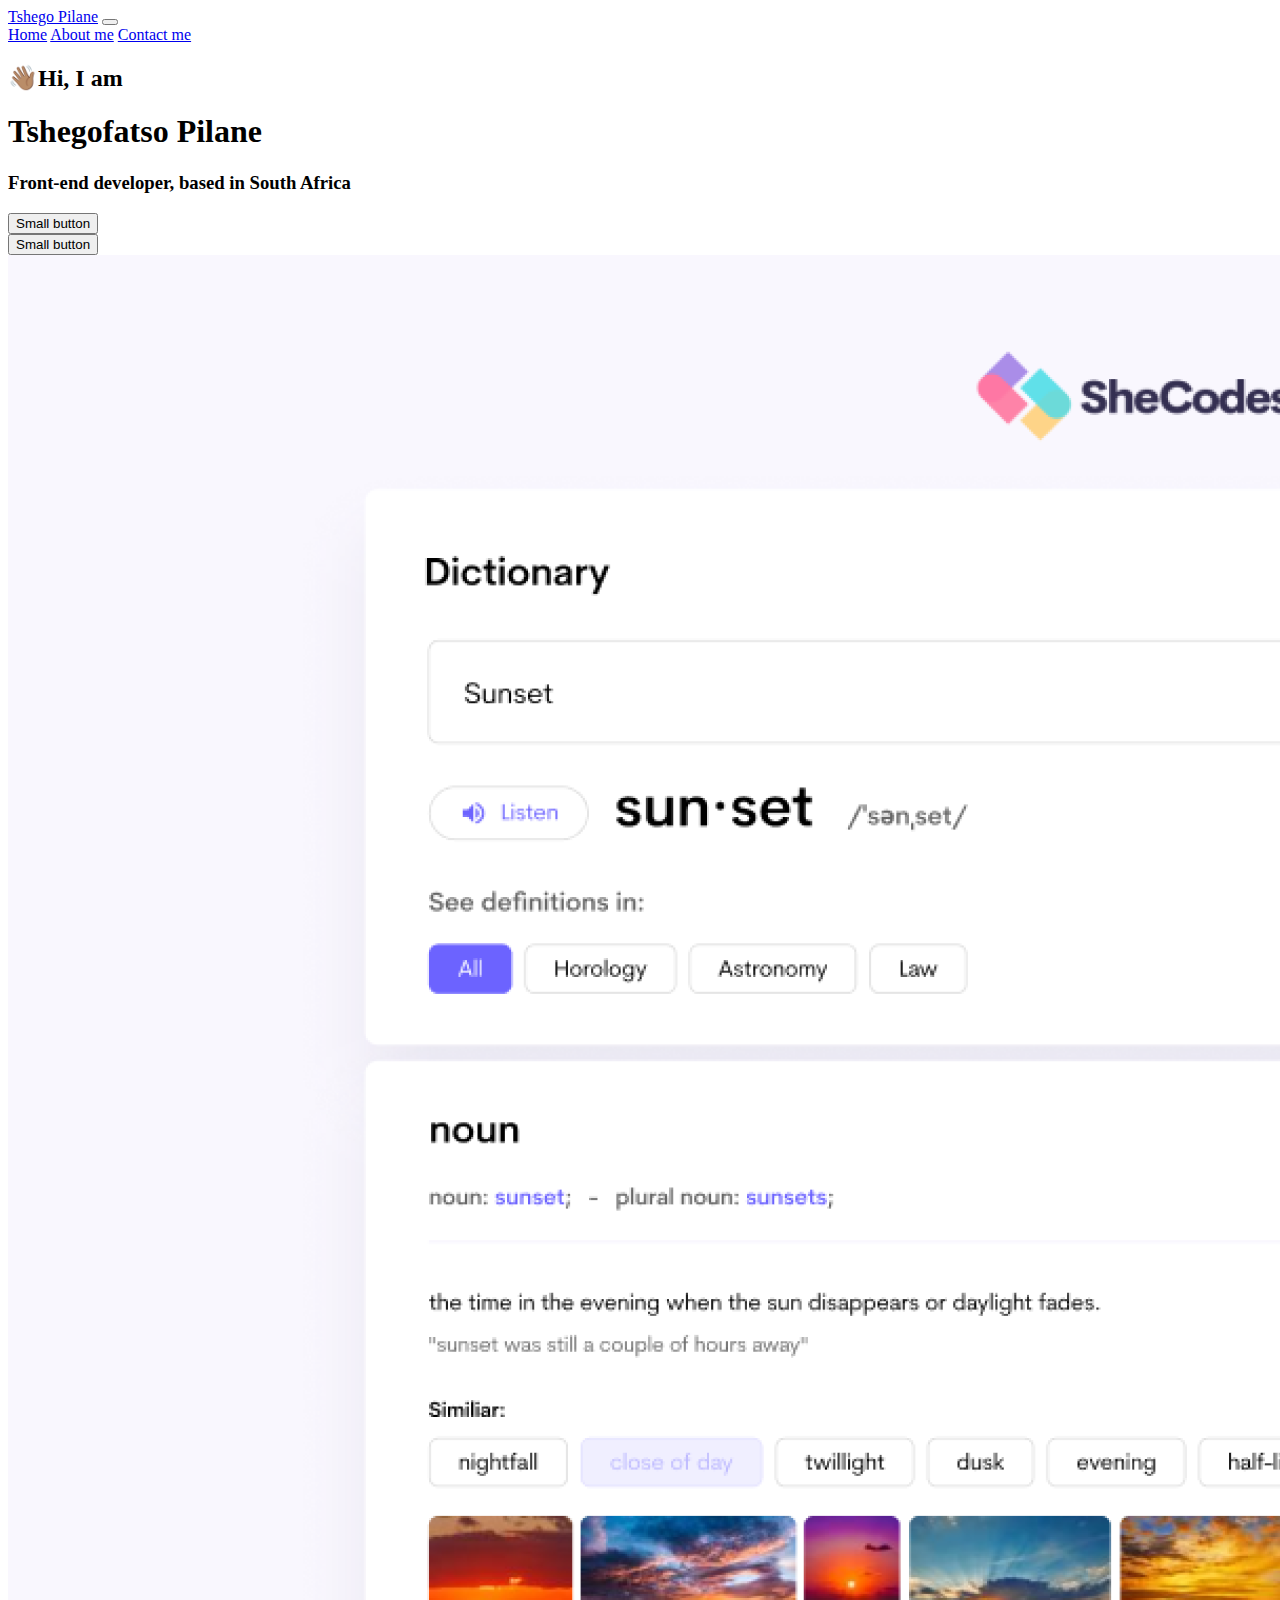
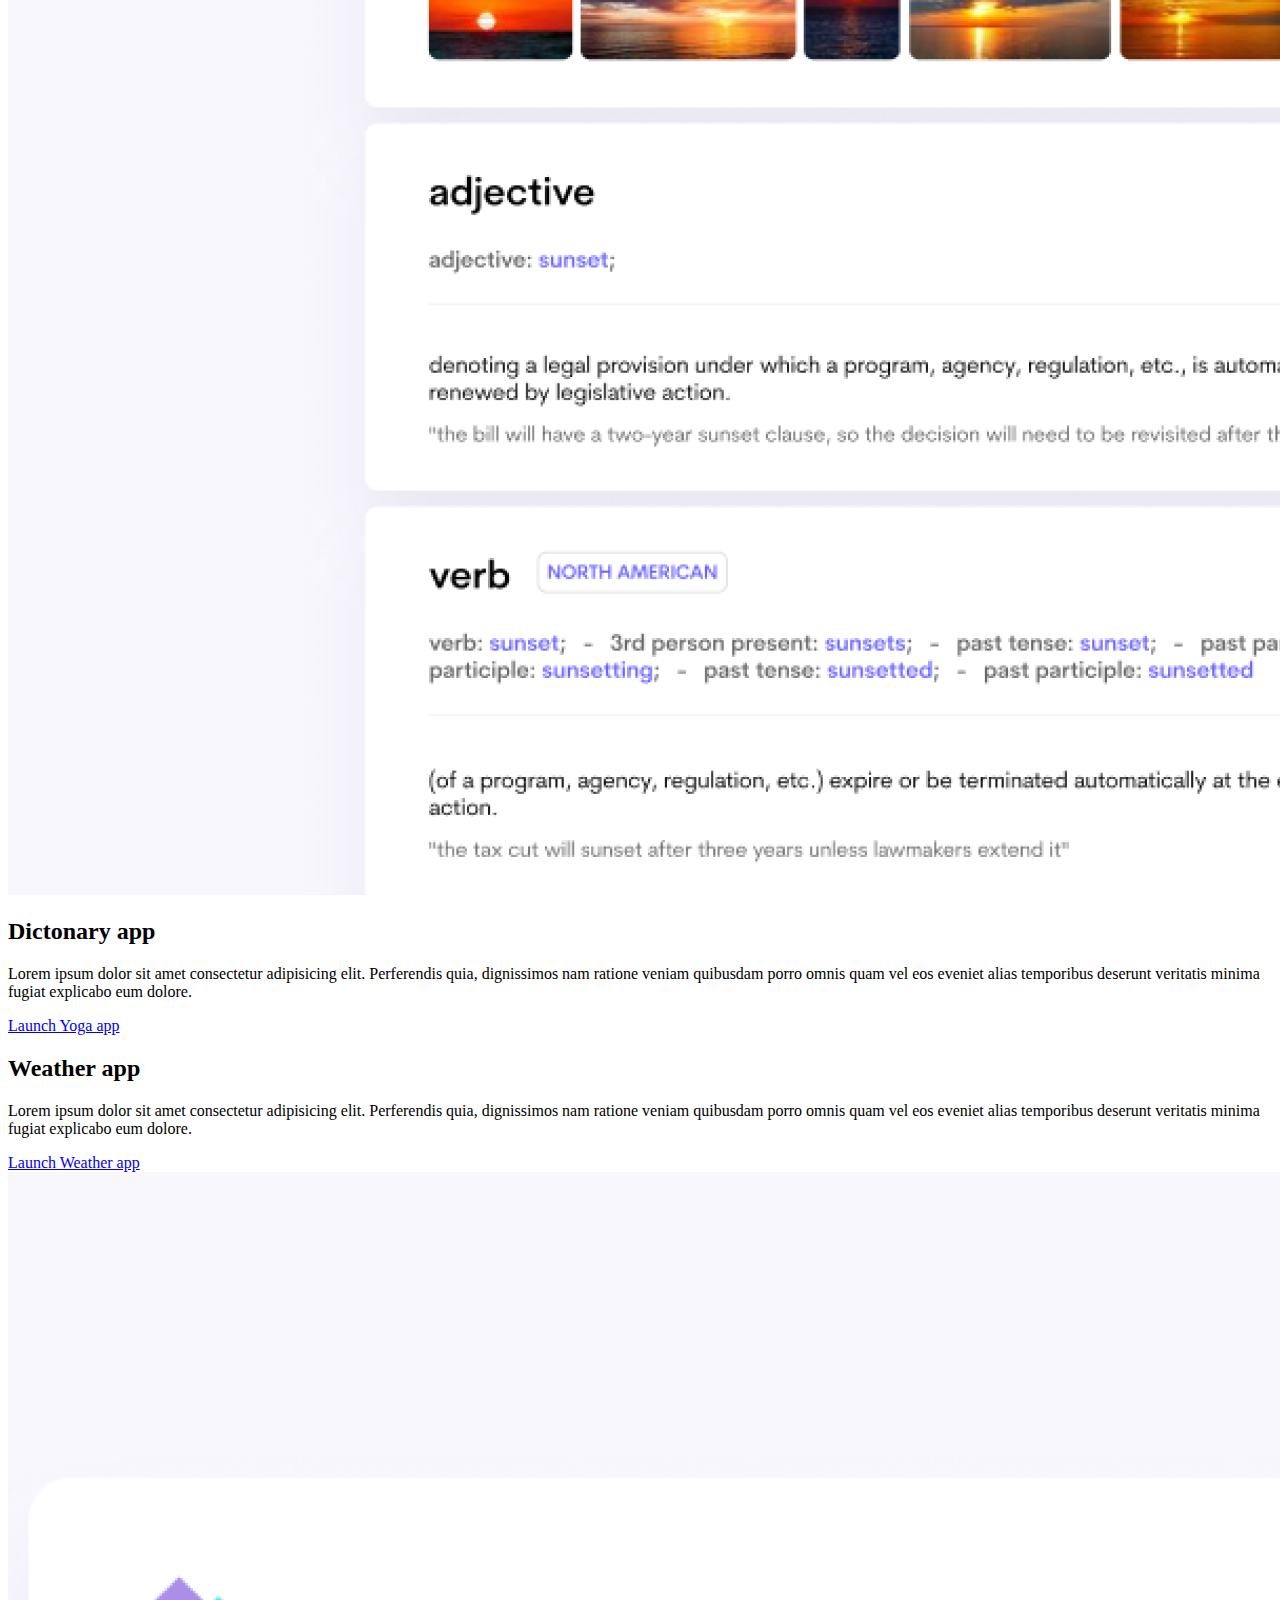
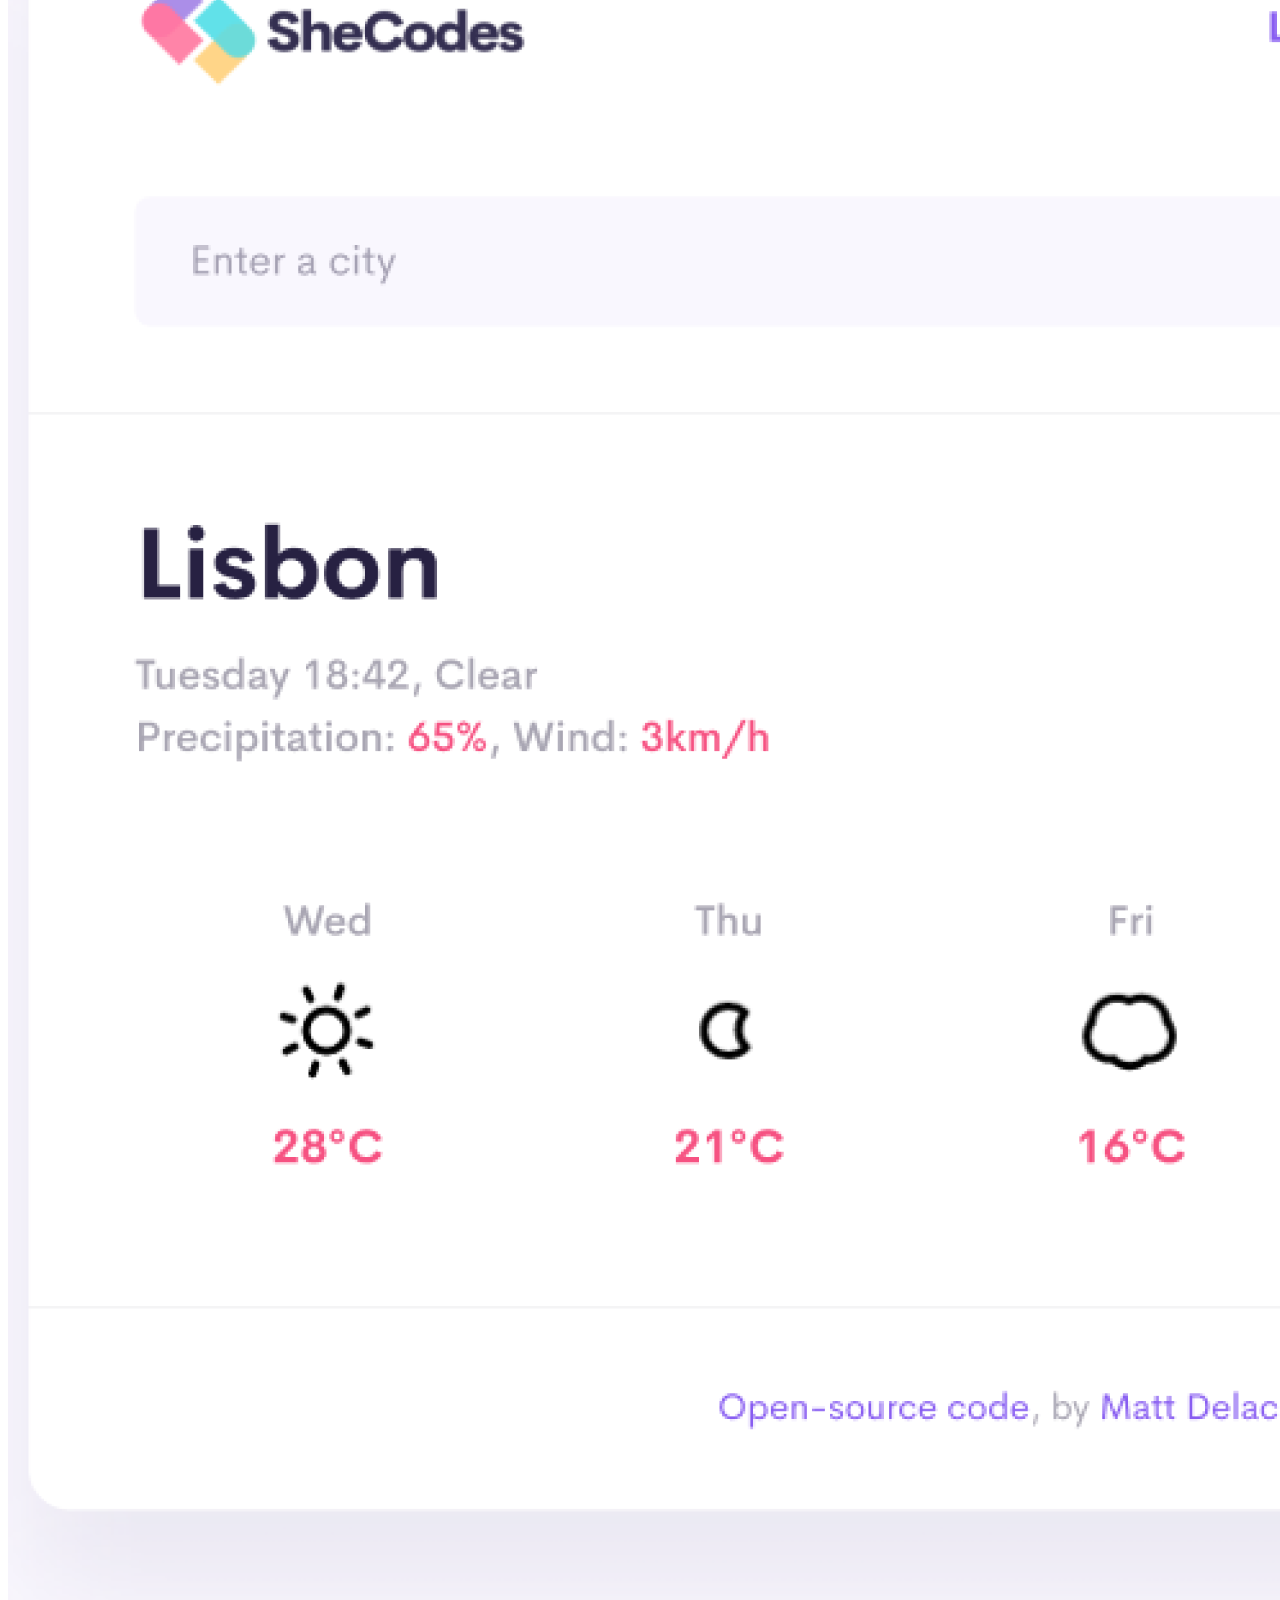
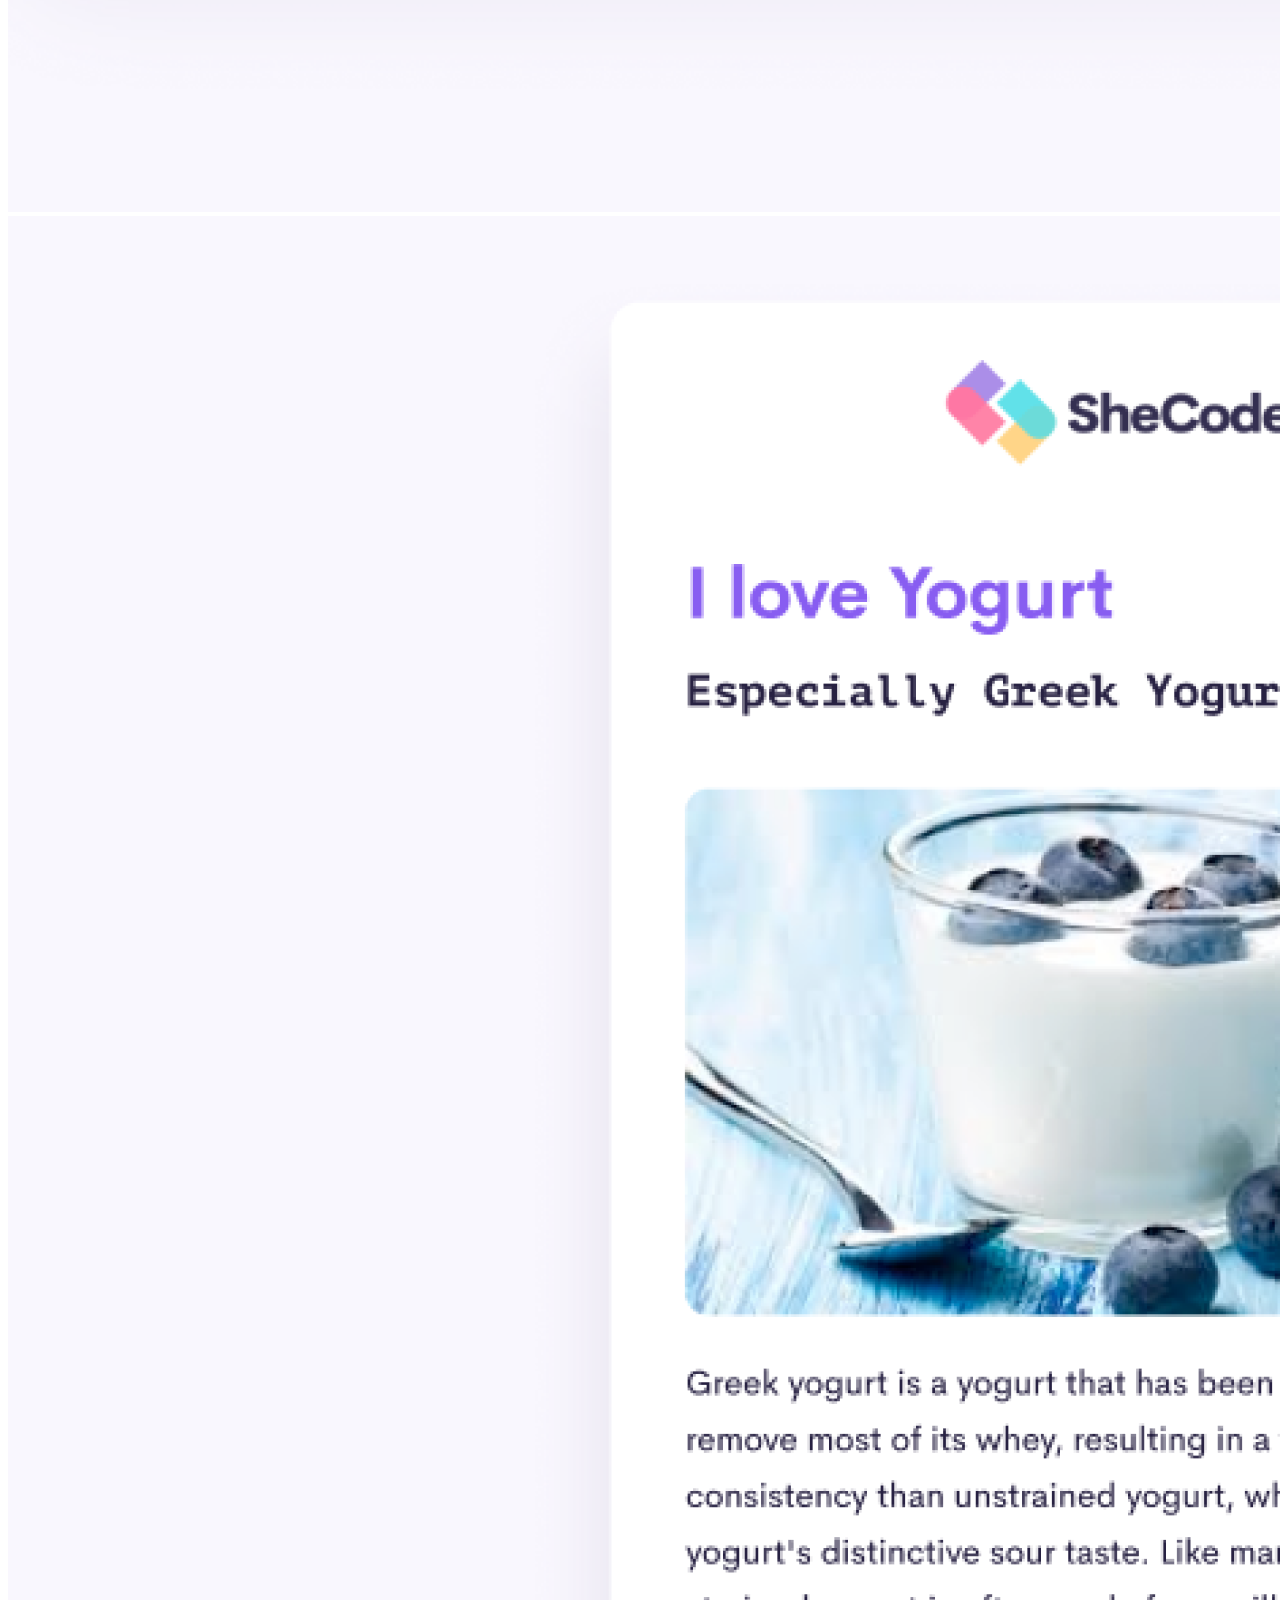
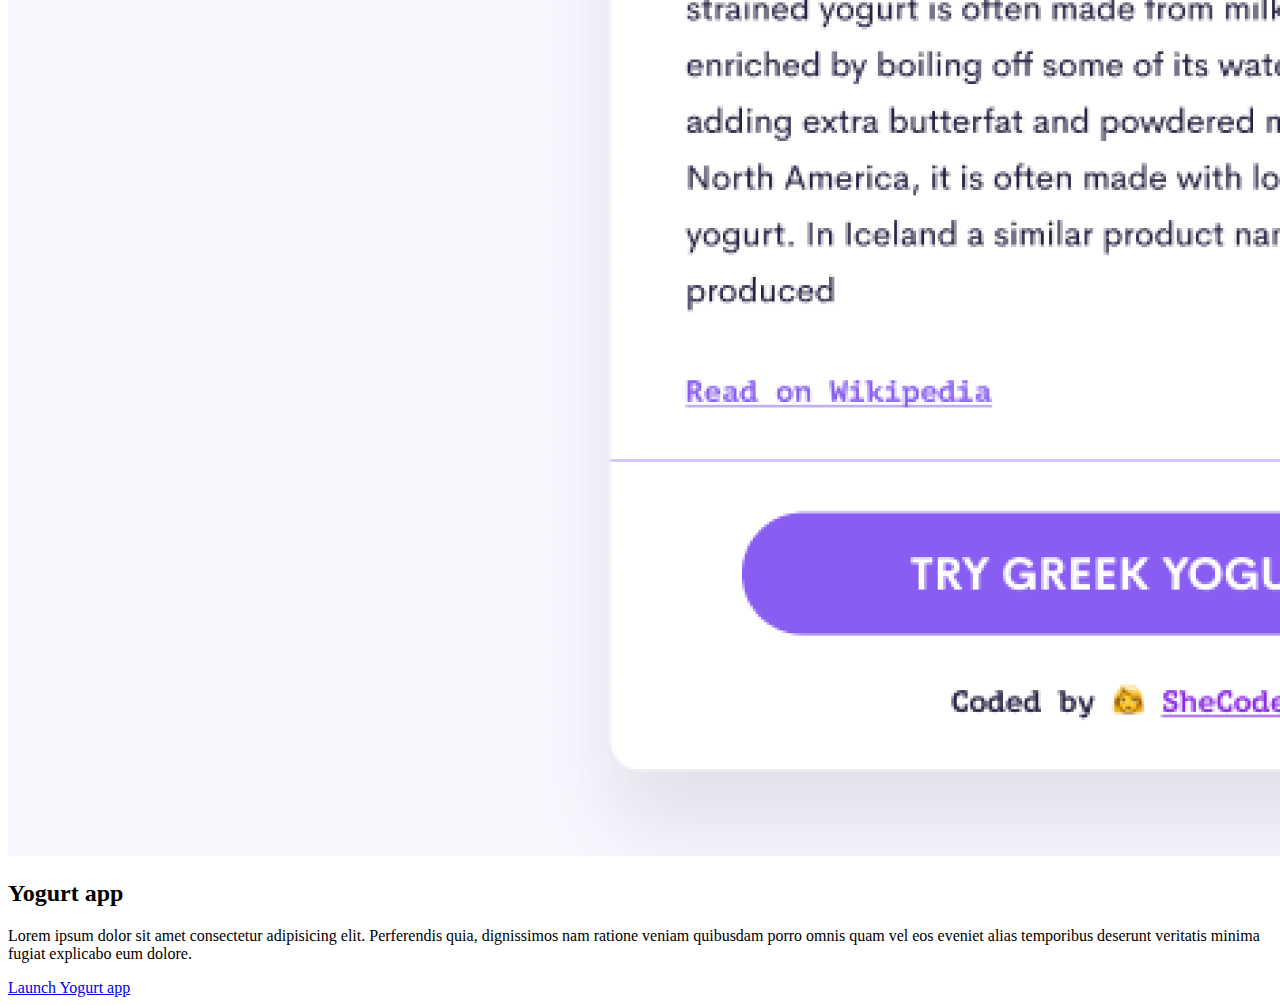
<file: index.html>
<!DOCTYPE html>
<html lang="en">
<head>
    <meta charset="UTF-8">
    <meta name="viewport" content="width=device-width, initial-scale=1.0">
    <title>Front-end developer-Tshegofatso Pilane</title>
    <link href="https://cdn.jsdelivr.net/npm/bootstrap@5.3.5/dist/css/bootstrap.min.css" rel="stylesheet" integrity="sha384-SgOJa3DmI69IUzQ2PVdRZhwQ+dy64/BUtbMJw1MZ8t5HZApcHrRKUc4W0kG879m7" crossorigin="anonymous">
    <script src="https://cdn.jsdelivr.net/npm/bootstrap@5.3.5/dist/js/bootstrap.bundle.min.js" integrity="sha384-k6d4wzSIapyDyv1kpU366/PK5hCdSbCRGRCMv+eplOQJWyd1fbcAu9OCUj5zNLiq" crossorigin="anonymous"></script>
    <link rel="stylesheet" href="/styles.css">
</head>
<body>
    <nav class="navbar navbar-expand-lg bg-body-tertiary">
  <div class="container-fluid">
    <a class="navbar-brand" href="#">Tshego Pilane</a>
    <button class="navbar-toggler" type="button" data-bs-toggle="collapse" data-bs-target="#navbarNavAltMarkup" aria-controls="navbarNavAltMarkup" aria-expanded="false" aria-label="Toggle navigation">
      <span class="navbar-toggler-icon"></span>
    </button>
    <div class="collapse navbar-collapse" id="navbarNavAltMarkup">
      <div class="navbar-nav">
        <a class="nav-link active" aria-current="page" href="#">Home</a>
        <a class="nav-link" href="#">About me</a>
        <a class="nav-link" href="#">Contact me</a>
      </div>
    </div>
  </div>
</nav>
<h2>👋🏽Hi, I am</h2>
<h1>Tshegofatso Pilane</h1>
<h3>Front-end developer, based in South Africa</h3>
<div class="container">
  <div class="row">
    <div class="col">
      <button type="button" class="btn btn-primary btn-sm">Small button</button>
    </div>
    <div class="col">
      <button type="button" class="btn btn-primary btn-sm">Small button</button>
    </div>
    </div>
    </div>
<div class="container">
  <div class="row mt-5">
    <div class="col">
      <img src="content/dictonary.png" alt="" class="img-fluid">
    </div>
    <div class="col">
      <h2>Dictonary app</h2>
      <p>Lorem ipsum dolor sit amet consectetur adipisicing elit. Perferendis quia, dignissimos nam ratione veniam quibusdam porro omnis quam vel eos eveniet alias temporibus deserunt veritatis minima fugiat explicabo eum dolore.</p>
       <div class="mt-5">
        <a href="#" class="primary-link project-link" title="Yoga Project">Launch Yoga app</a>   
    </div>
    </div>
  </div>
  <div class="row mt-5">
    <div class="col">
        <h2>Weather app</h2>
        <p>Lorem ipsum dolor sit amet consectetur adipisicing elit. Perferendis quia, dignissimos nam ratione veniam quibusdam porro omnis quam vel eos eveniet alias temporibus deserunt veritatis minima fugiat explicabo eum dolore.</p>
        <div class="mt-5">
            <a href="#" class="primary-link project-link" title="Weather project">
                Launch Weather app
            </a>
        </div>
    </div>
    <div class="col">
         <img src="content/weather.png" alt="" class="img-fluid">
    </div>
  </div>
   <div class="row mt-5">
    <div class="col">
      <img src="content/yogurt.png" alt="" class="img-fluid">
    </div>
    <div class="col">
      <h2>Yogurt app</h2>
      <p>Lorem ipsum dolor sit amet consectetur adipisicing elit. Perferendis quia, dignissimos nam ratione veniam quibusdam porro omnis quam vel eos eveniet alias temporibus deserunt veritatis minima fugiat explicabo eum dolore.</p>
      <div class="mt-5">
        <a href="#" class="primary-link project-link" title="Yogurt project">Launch Yogurt app</a>
      </div>
    </div>
  </div>
   </div> 
</body>
</html>
</file>
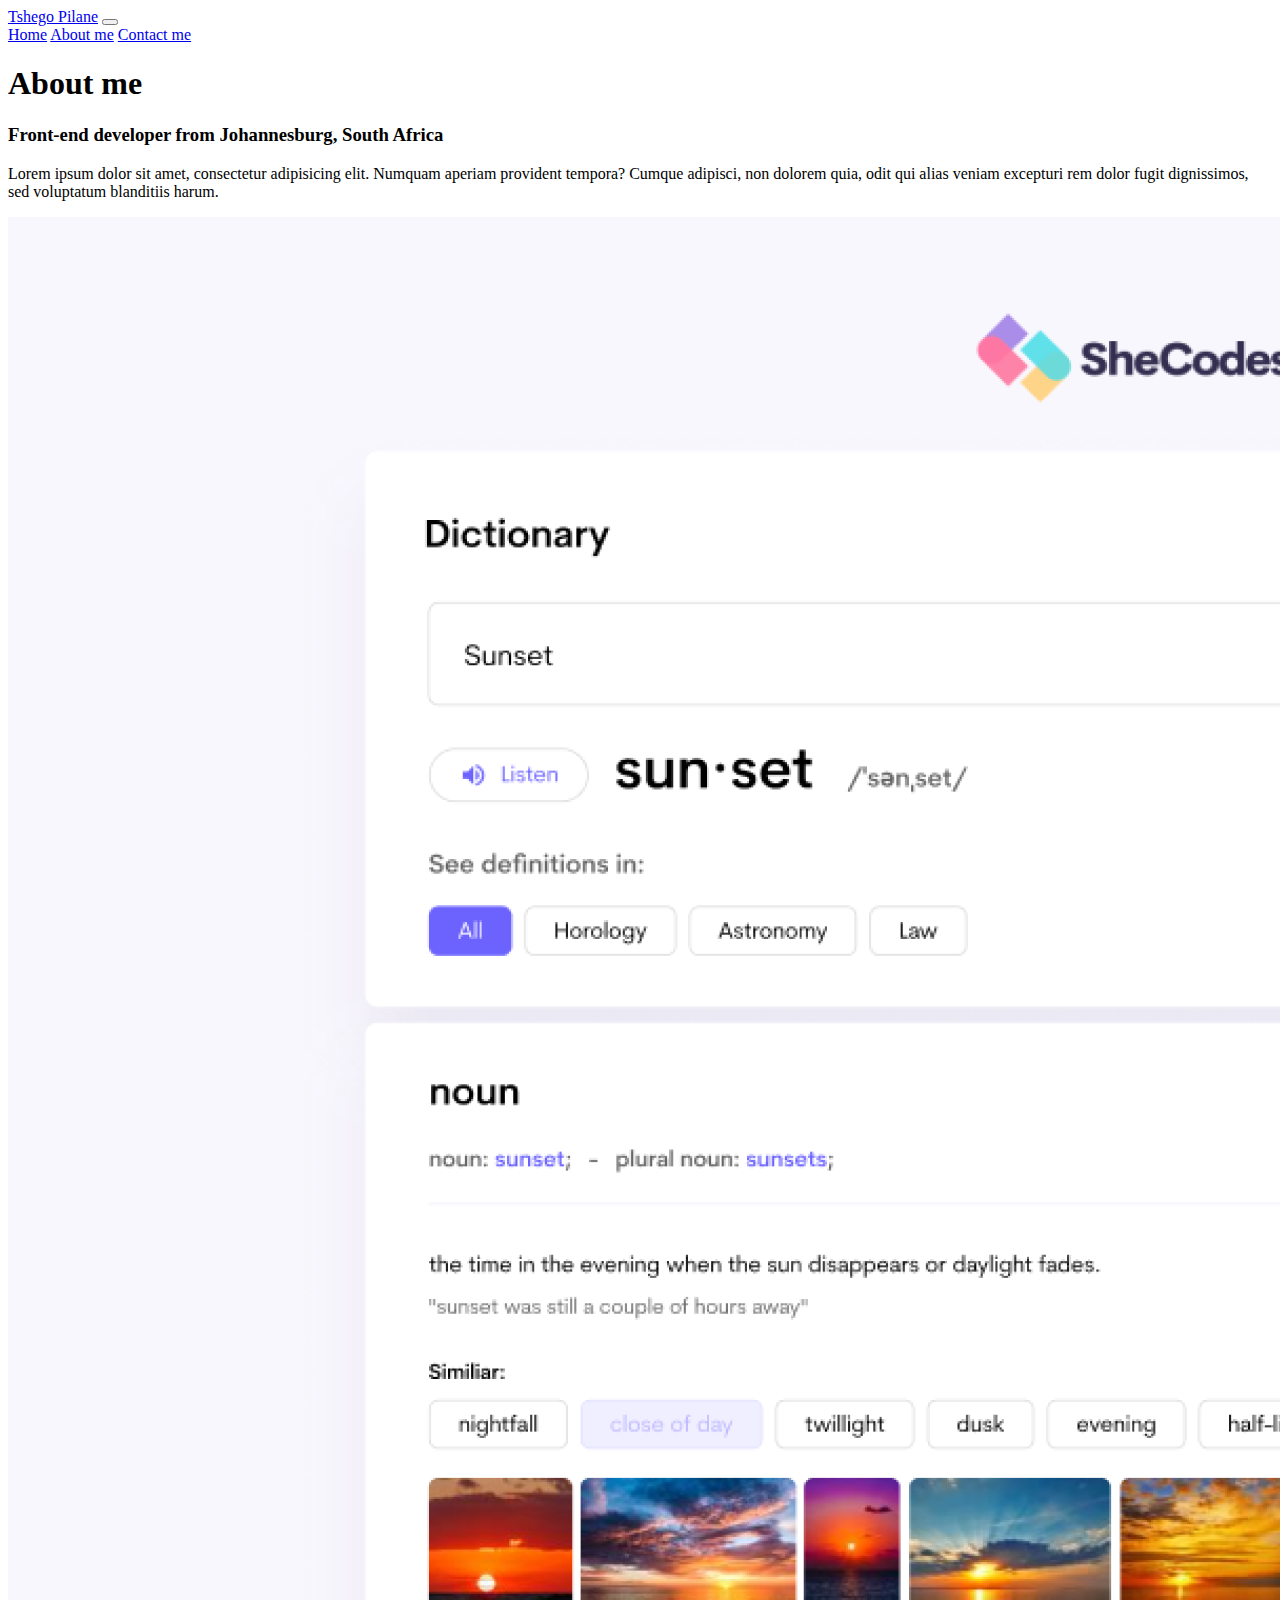
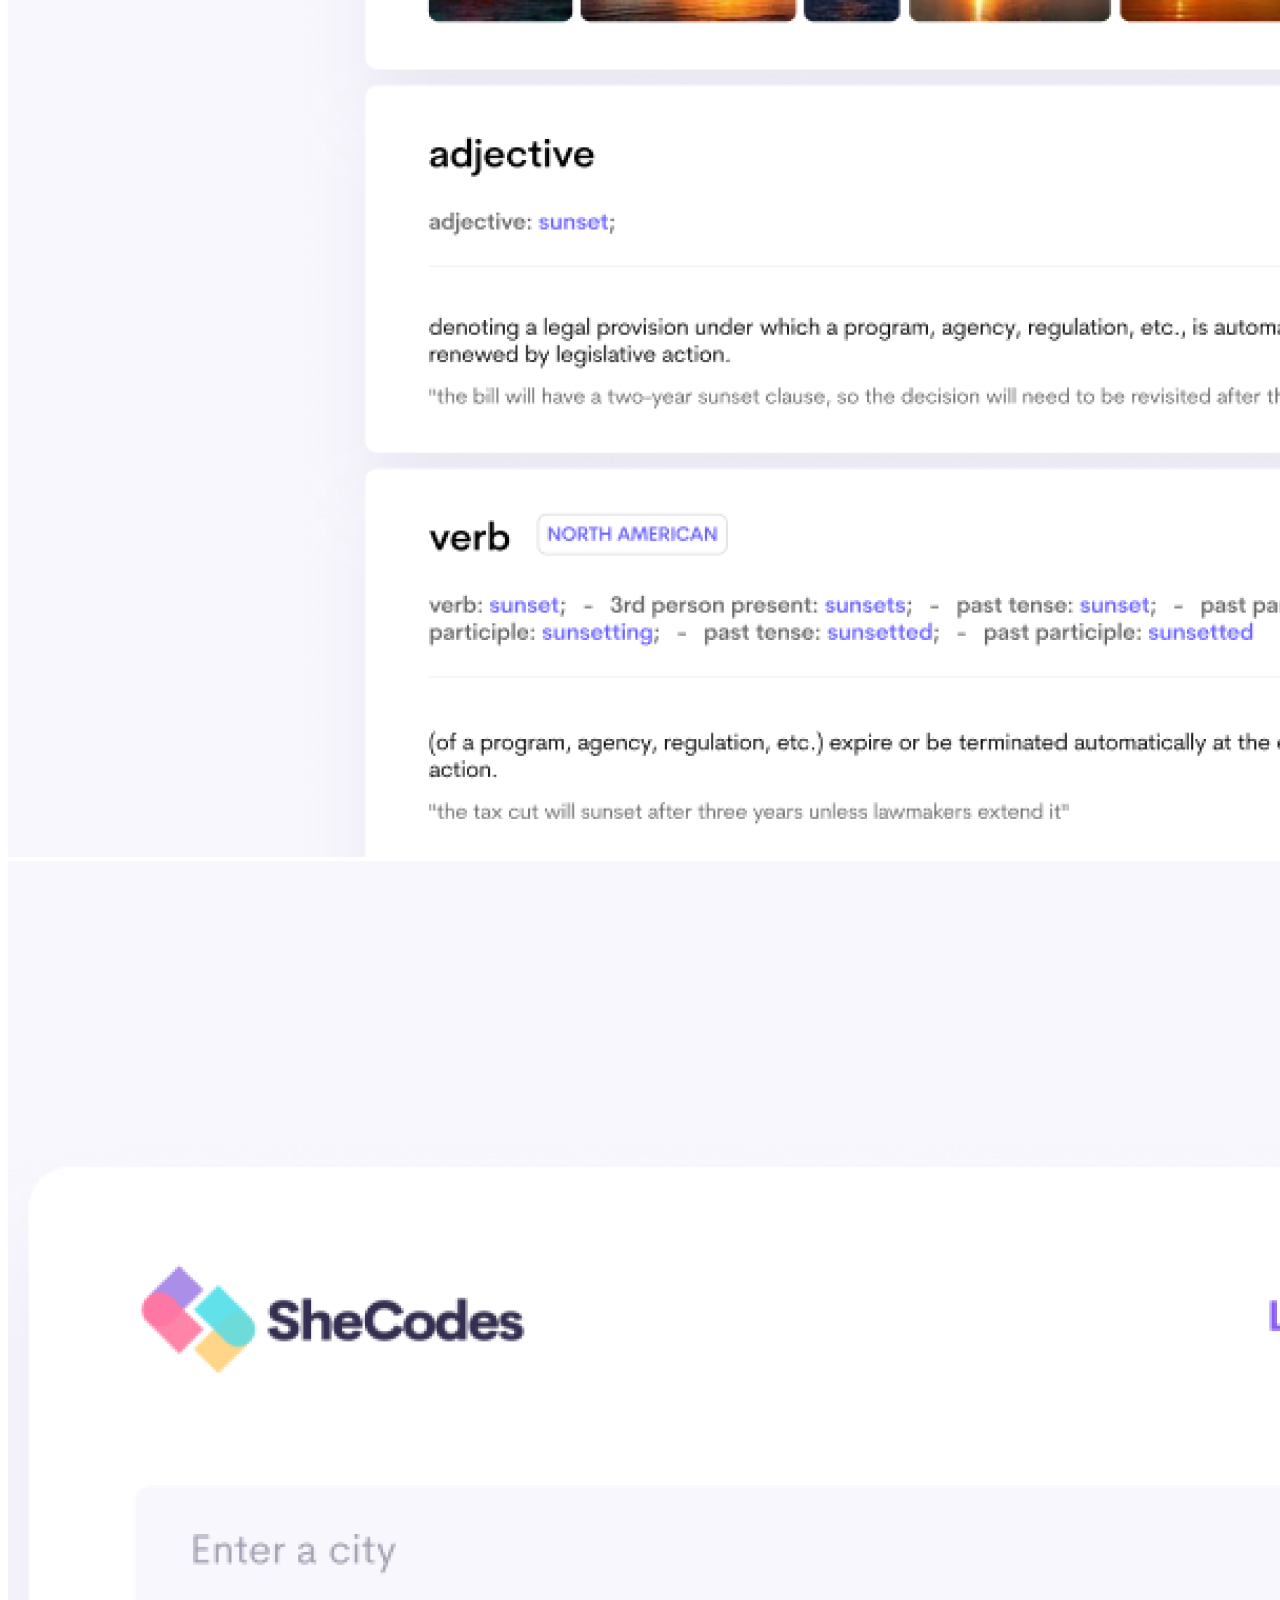
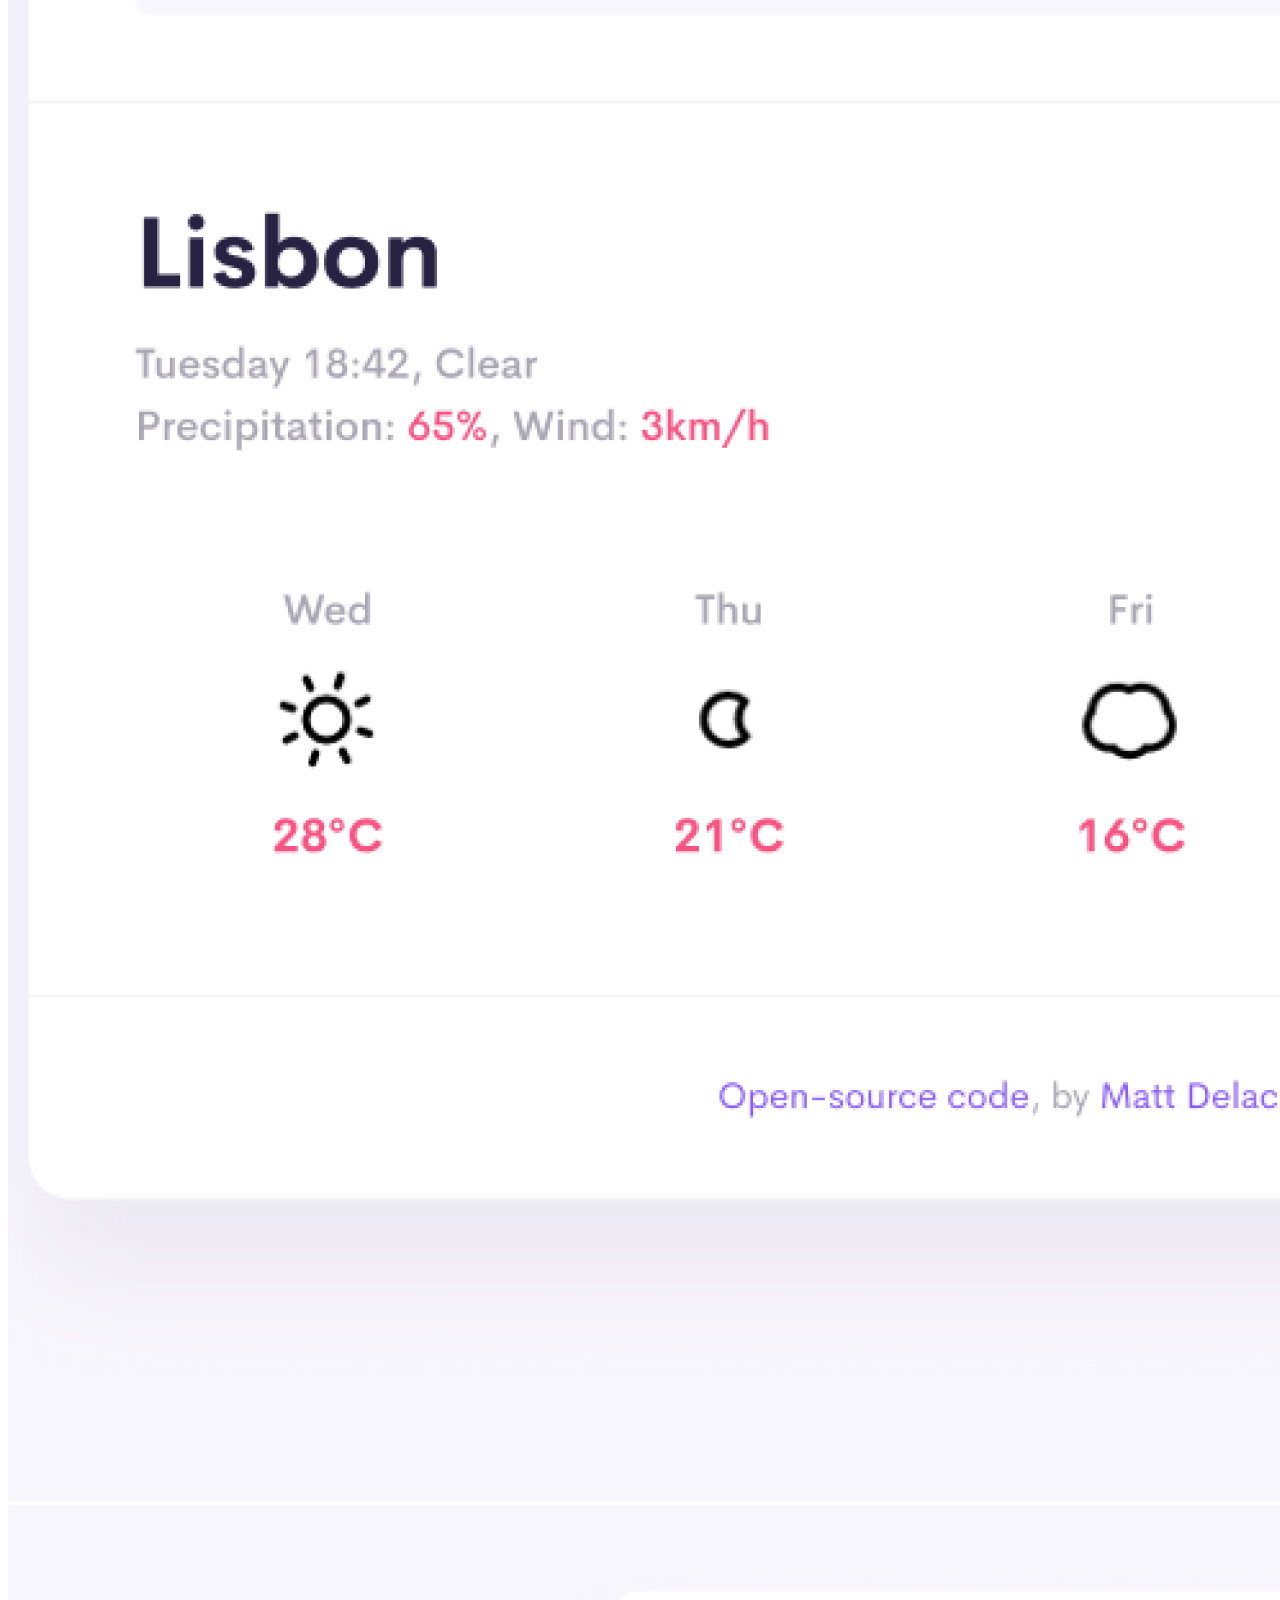
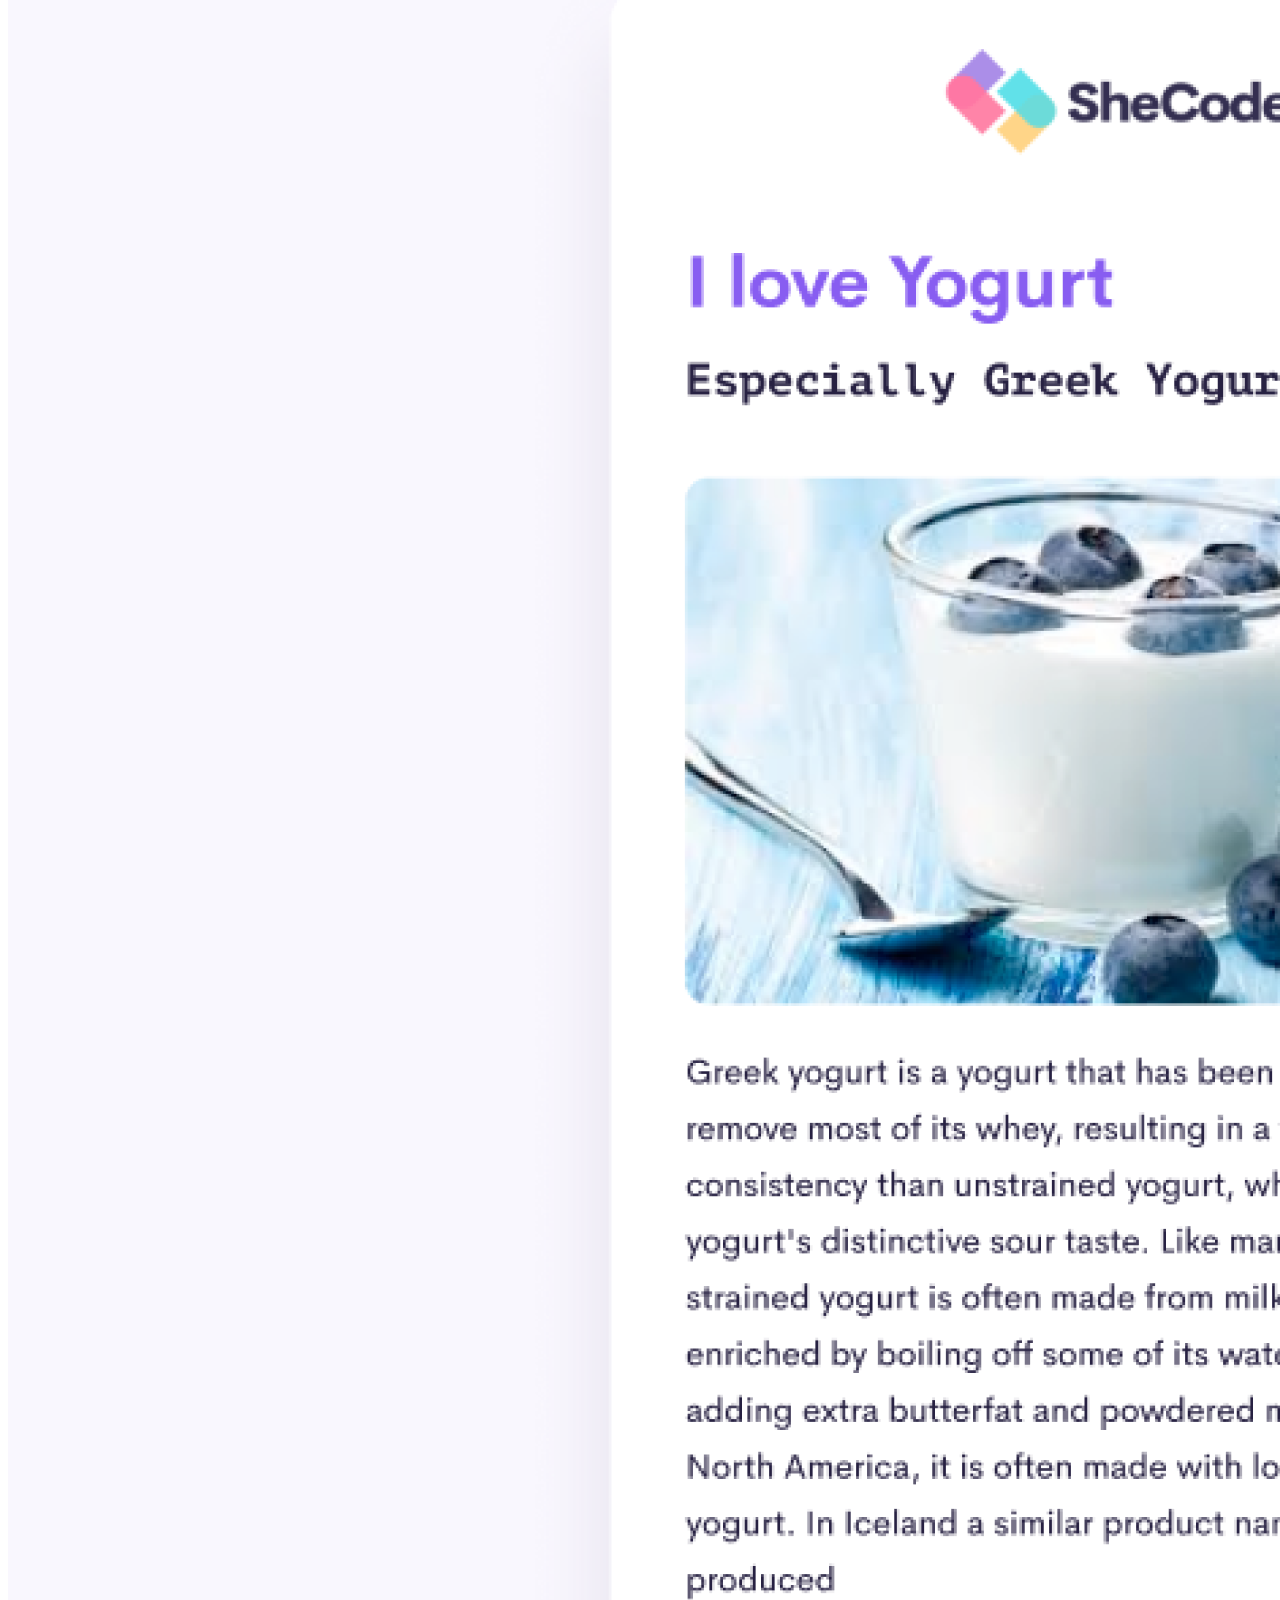
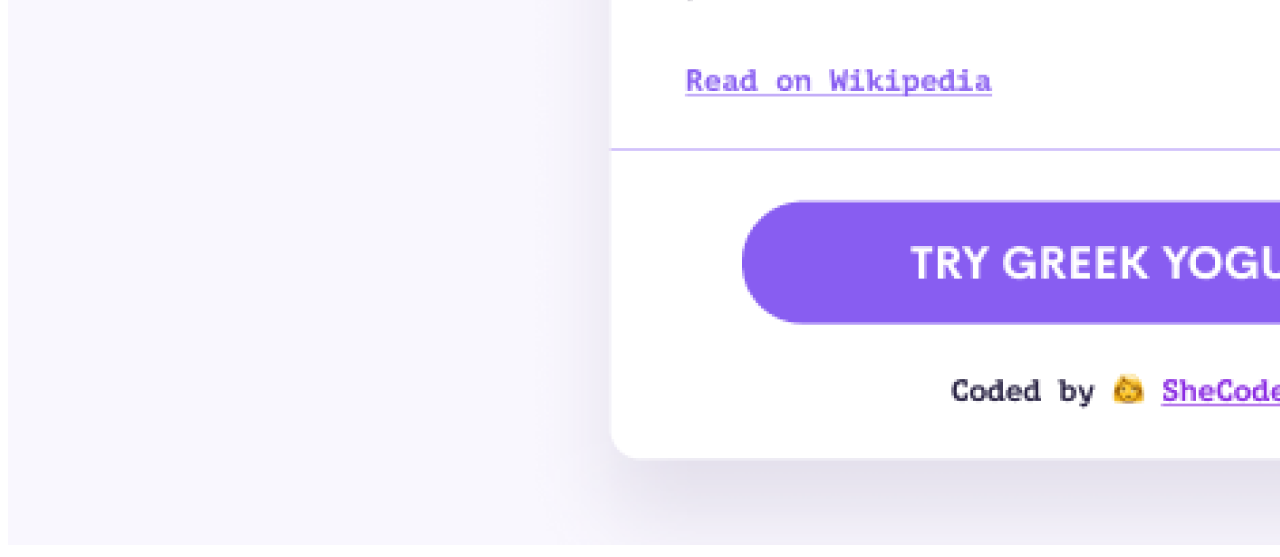
<file: about.html>
<!DOCTYPE html>
<html lang="en">
<head>
    <meta charset="UTF-8">
    <meta http-equiv="X-UA-Compatible" content="IE=edge">
    <meta name="viewport" content="width=device-width, initial-scale=1.0">
    <title>About Page</title>
    <link href="https://cdn.jsdelivr.net/npm/bootstrap@5.3.5/dist/css/bootstrap.min.css" rel="stylesheet" integrity="sha384-SgOJa3DmI69IUzQ2PVdRZhwQ+dy64/BUtbMJw1MZ8t5HZApcHrRKUc4W0kG879m7" crossorigin="anonymous">
    <script src="https://cdn.jsdelivr.net/npm/bootstrap@5.3.5/dist/js/bootstrap.bundle.min.js" integrity="sha384-k6d4wzSIapyDyv1kpU366/PK5hCdSbCRGRCMv+eplOQJWyd1fbcAu9OCUj5zNLiq" crossorigin="anonymous"></script>
    <link rel="stylesheet" href="/styles.css">
    <link rel="stylesheet" href="/index.html">
</head>
<body>
    <nav class="navbar navbar-expand-lg bg-body-tertiary fixed-top">
        <div class="container-fluid">
          <a class="navbar-brand" href="/index.html">Tshego Pilane</a>
          <button class="navbar-toggler" type="button" data-bs-toggle="collapse" data-bs-target="#navbarNavAltMarkup" aria-controls="navbarNavAltMarkup" aria-expanded="false" aria-label="Toggle navigation">
            <span class="navbar-toggler-icon"></span>
          </button>
          <div class="collapse navbar-collapse" id="navbarNavAltMarkup">
            <div class="navbar-nav">
              <a class="nav-link disabled" aria-current="page" href="/index.html">Home</a>
              <a class="nav-link" href="#">About me</a>
              <a class="nav-link" href="#">Contact me</a>
            </div>
          </div>
        </div>
      </nav>
      <h1>About me</h1>
      <h3>Front-end developer from Johannesburg, South Africa</h3>
      <p> Lorem ipsum dolor sit amet, consectetur adipisicing elit. Numquam aperiam provident tempora? Cumque adipisci, non dolorem quia, odit qui alias veniam excepturi rem dolor fugit dignissimos, sed voluptatum blanditiis harum.</p>
      <div class="container text-center">
        <div class="row">
          <div class="col">
            <img src="content/dictonary.png" alt="Dictionary app">
          </div>
          <div class="col">
            <img src="content/weather.png" alt="Weather app">
          </div>
          <div class="col">
            <img src="content/yogurt.png" alt="Yogurt app">
          </div>
        </div>
      </div>
</body>
</html>
</file>
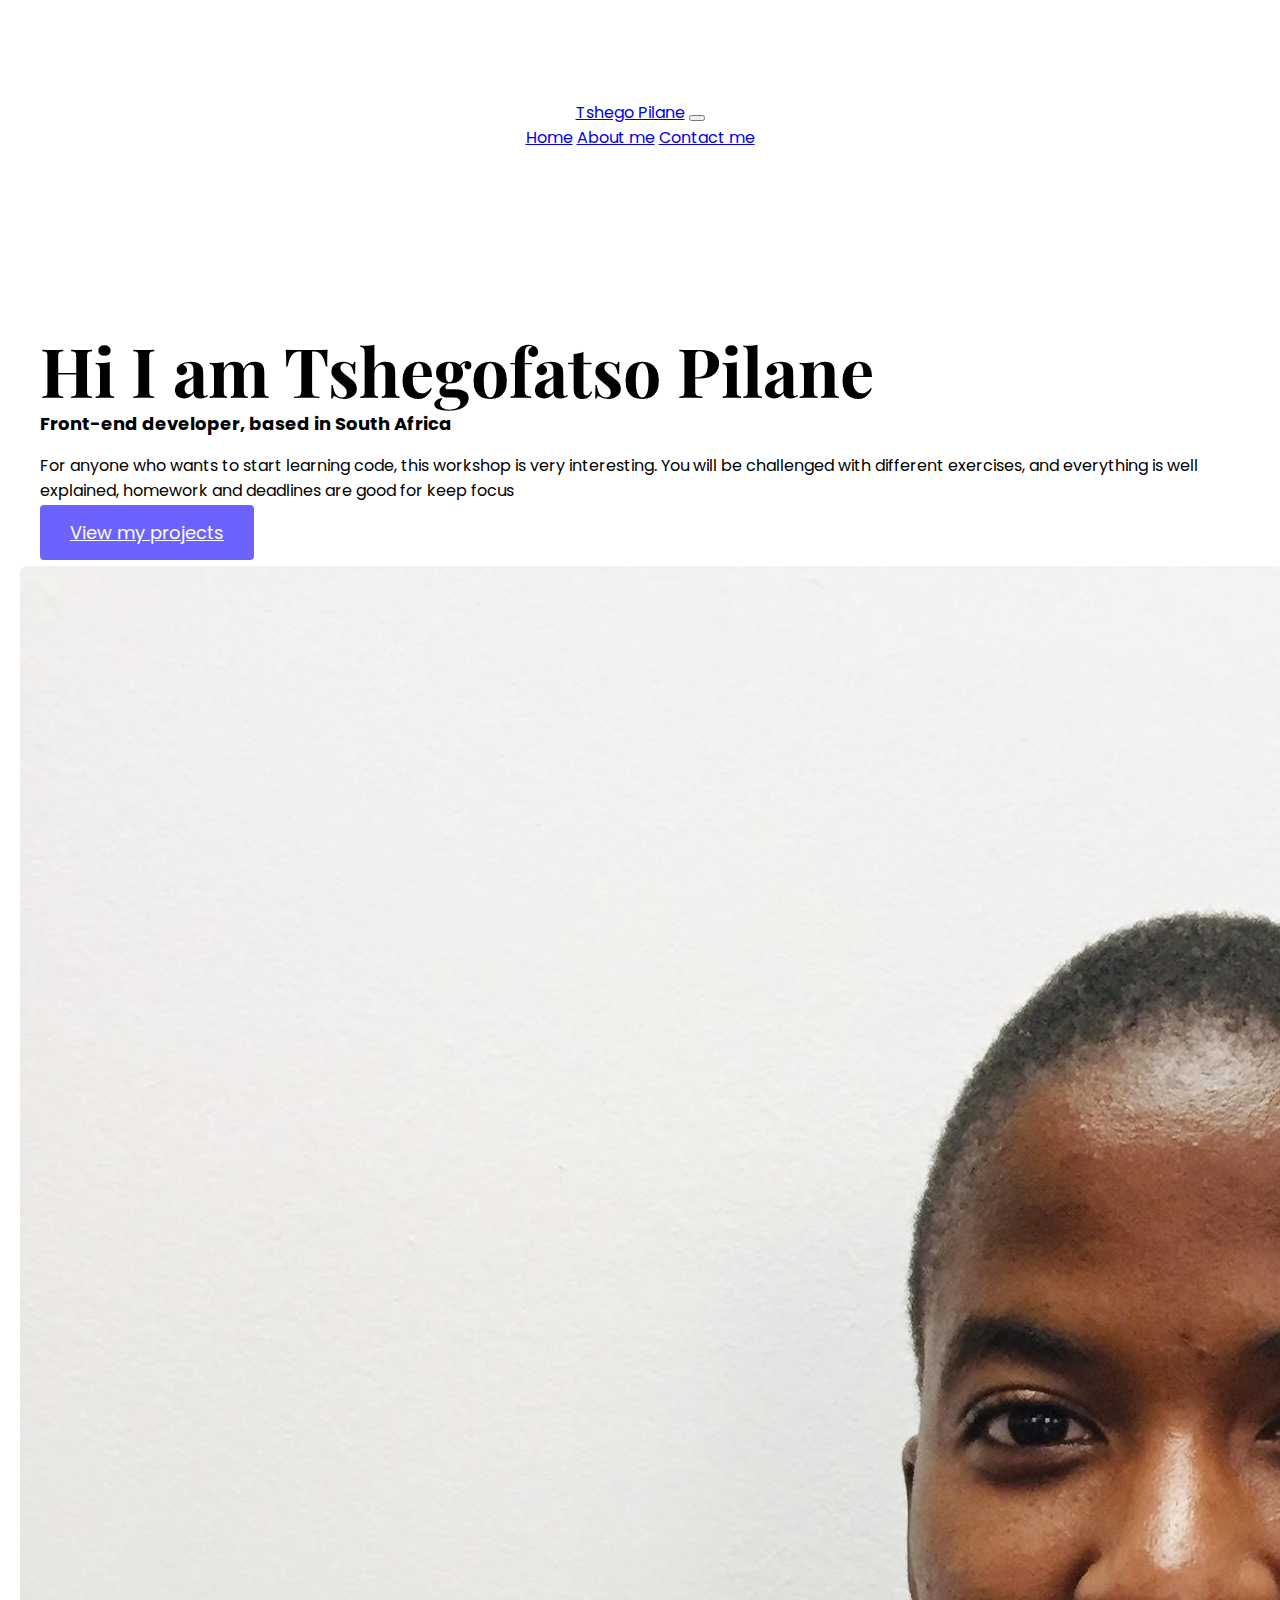
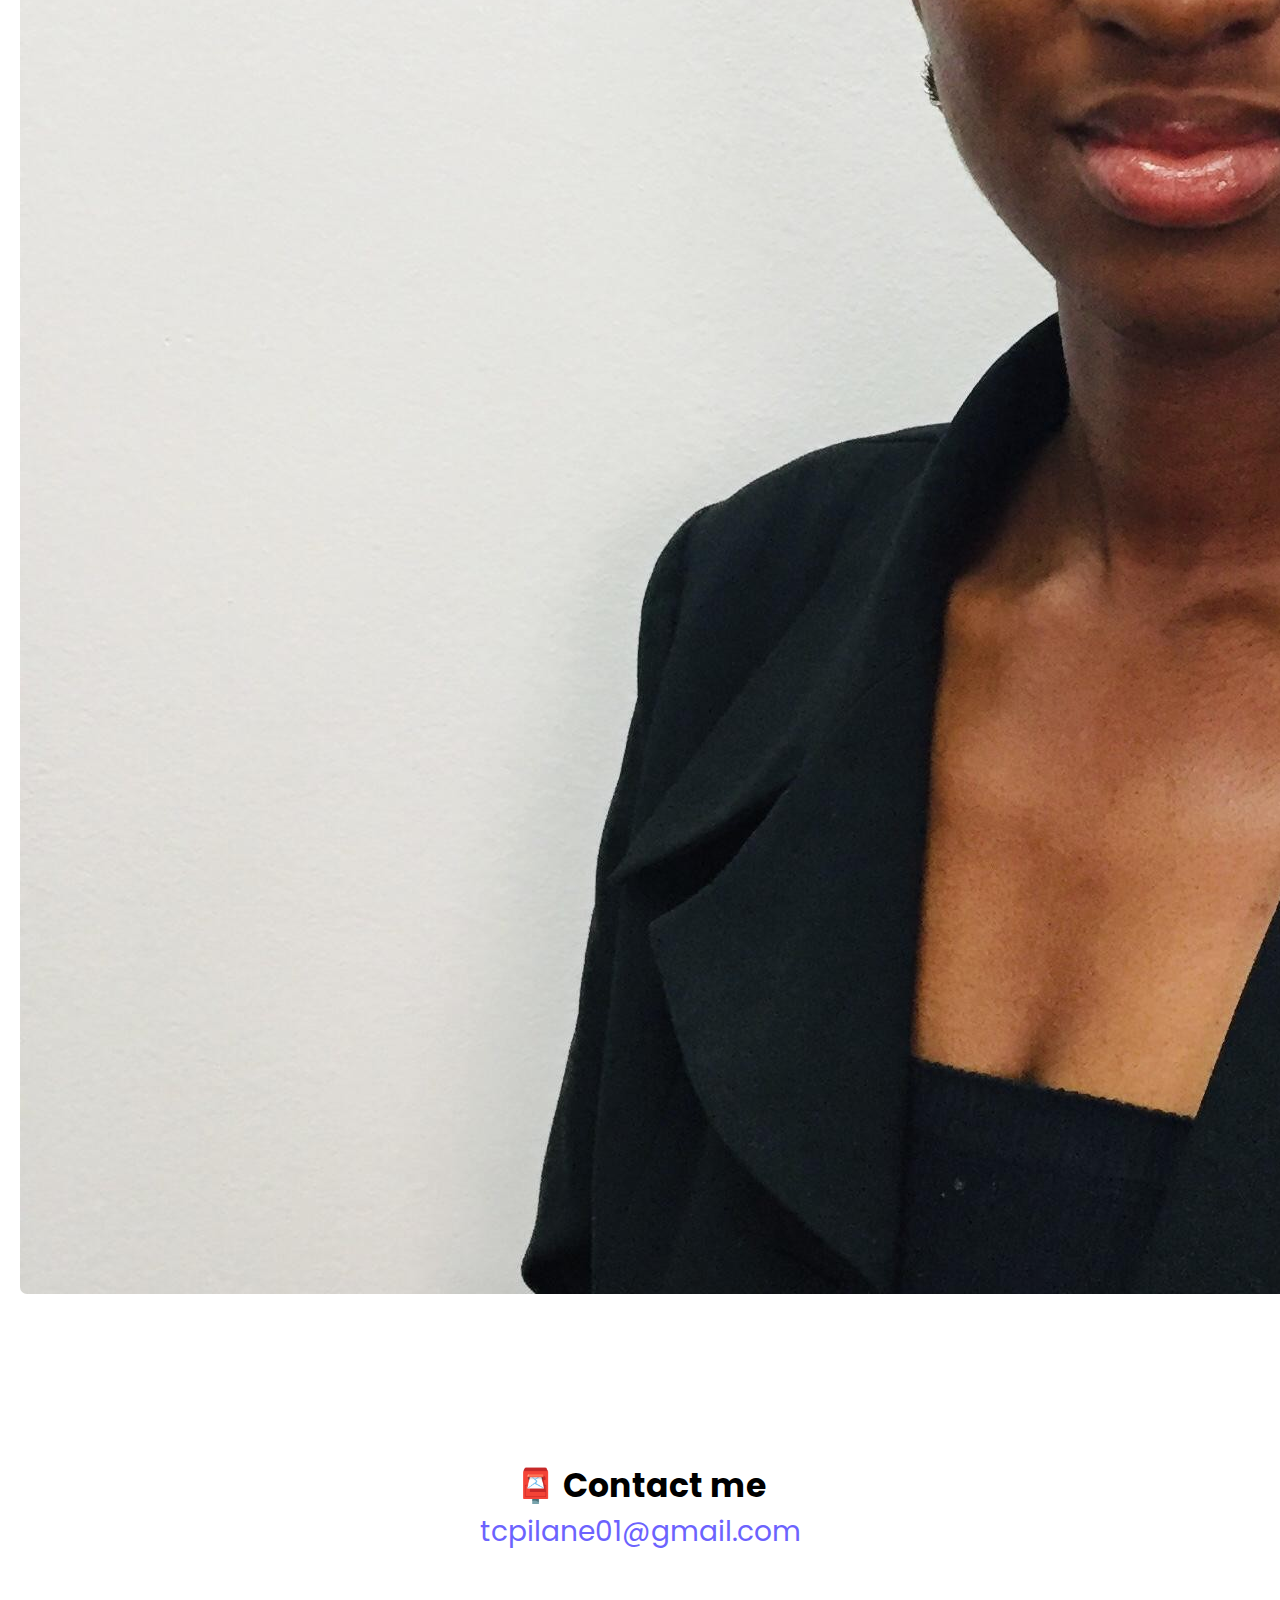
<file: pages/about.html>
<!DOCTYPE html>
<html lang="en">
<head>
    <meta charset="UTF-8">
    <meta http-equiv="X-UA-Compatible" content="IE=edge">
    <meta name="viewport" content="width=device-width, initial-scale=1.0">
    <title>About Page</title>
    <link href="https://cdn.jsdelivr.net/npm/bootstrap@5.3.5/dist/css/bootstrap.min.css" rel="stylesheet" integrity="sha384-SgOJa3DmI69IUzQ2PVdRZhwQ+dy64/BUtbMJw1MZ8t5HZApcHrRKUc4W0kG879m7" crossorigin="anonymous">
    <script src="https://cdn.jsdelivr.net/npm/bootstrap@5.3.5/dist/js/bootstrap.bundle.min.js" integrity="sha384-k6d4wzSIapyDyv1kpU366/PK5hCdSbCRGRCMv+eplOQJWyd1fbcAu9OCUj5zNLiq" crossorigin="anonymous"></script>
    <link href="https://fonts.googleapis.com/css2?family=Playfair+Display:wght@700&amp;family=Poppins:wght@500;700&amp;display=swap" rel="stylesheet">
    <link rel="stylesheet" href="portfolio.css">
   
</head>
<body>
    <nav class="navbar navbar-expand-lg bg-body-tertiary fixed-top">
        <div class="container-fluid">
          <a class="navbar-brand" href="/index.html">Tshego Pilane</a>
          <button class="navbar-toggler" type="button" data-bs-toggle="collapse" data-bs-target="#navbarNavAltMarkup" aria-controls="navbarNavAltMarkup" aria-expanded="false" aria-label="Toggle navigation">
            <span class="navbar-toggler-icon"></span>
          </button>
          <div class="collapse navbar-collapse" id="navbarNavAltMarkup">
            <div class="navbar-nav">
              <a class="nav-link" aria-current="page" href="/index.html">Home</a>
              <a class="nav-link" href="about.html">About me</a>
              <a class="nav-link" href="#contact">Contact me</a>
            </div>
          </div>
        </div>
      </nav>

      <div class="content-container container">
      <div class="row">
      <div class="col lg-6">
        <div class="content">
      <h1 class="mb-4">Hi I am Tshegofatso Pilane</h1>
      <h2 class="mb-4">Front-end developer, based in South Africa</h2>
      <p> For anyone who wants to start learning code, this workshop is very interesting. You will be challenged with different exercises, and everything is well explained, homework and deadlines are good for keep focus</p>
      <a href="work.html" class="btn btn-branding">View my projects</a>
      </div>
      </div>
      <div class="col lg-6">      
      <img src="../content/Tshego.jpg" alt="Tshego photo" class="img-fluid">
          </div>
        </div>
      </div>
      <div id="contact" class=" mt-5">
        <h3 class="contact">📮 Contact me</h3>
        <a href="mailto:tcpilane01@gmail.com" class="email-link">tcpilane01@gmail.com</a>
      </div>
</body>
</html>
</file>
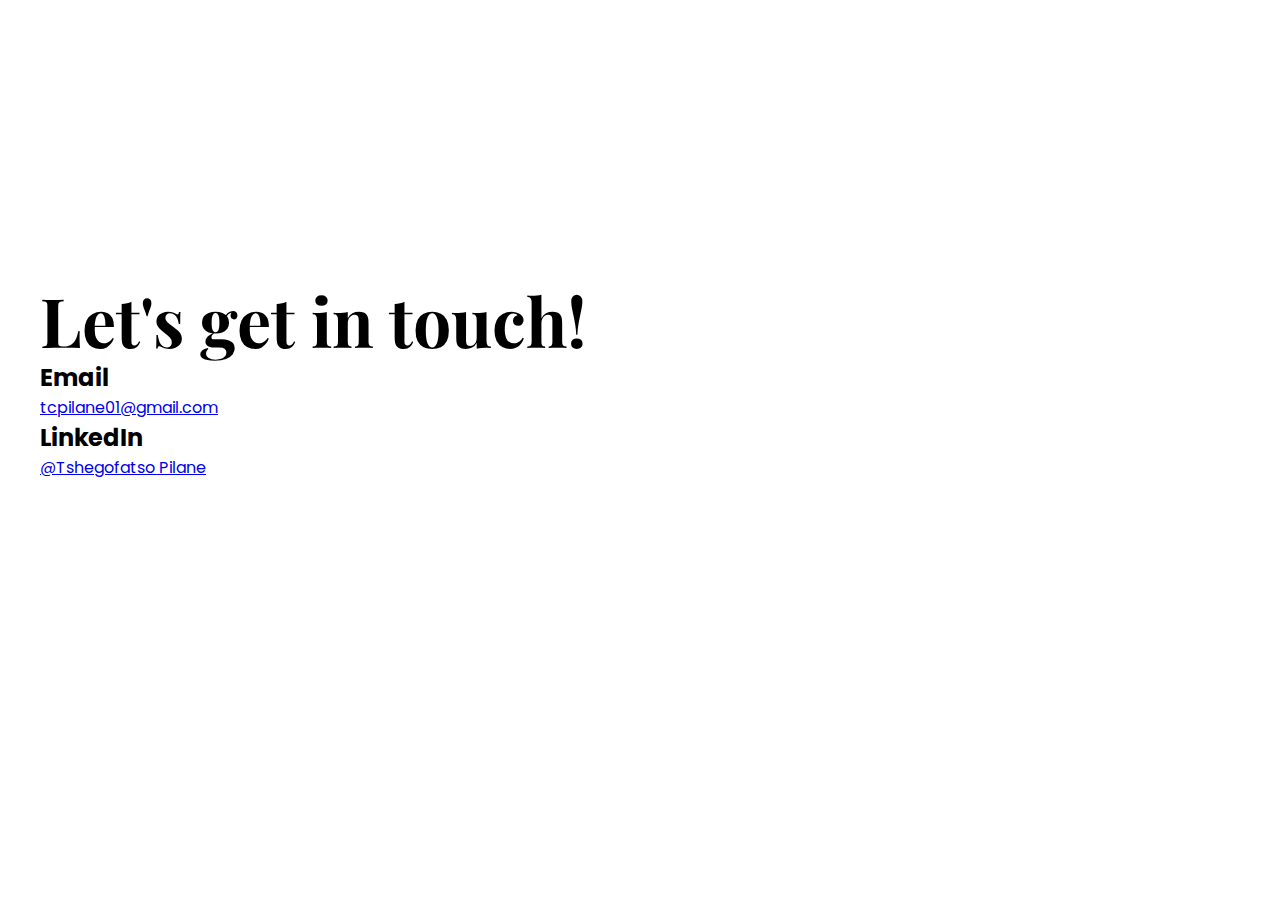
<file: pages/contact.html>
<!DOCTYPE html>
<html lang="en">
<head>
    <meta charset="UTF-8">
    <meta http-equiv="X-UA-Compatible" content="IE=edge">
    <meta name="viewport" content="width=device-width, initial-scale=1.0">
    <title>Work Page</title>
    <link href="https://cdn.jsdelivr.net/npm/bootstrap@5.3.5/dist/css/bootstrap.min.css" rel="stylesheet" integrity="sha384-SgOJa3DmI69IUzQ2PVdRZhwQ+dy64/BUtbMJw1MZ8t5HZApcHrRKUc4W0kG879m7" crossorigin="anonymous">
    <script src="https://cdn.jsdelivr.net/npm/bootstrap@5.3.5/dist/js/bootstrap.bundle.min.js" integrity="sha384-k6d4wzSIapyDyv1kpU366/PK5hCdSbCRGRCMv+eplOQJWyd1fbcAu9OCUj5zNLiq" crossorigin="anonymous"></script>
    <link href="https://fonts.googleapis.com/css2?family=Playfair+Display:wght@700&amp;family=Poppins:wght@500;700&amp;display=swap" rel="stylesheet">
    <link rel="stylesheet" href="portfolio.css">
   
</head>
<body>
    <div class="content-container container">
        <div class="col">
            <div class="content">
                <h1>Let's get in touch!</h1>
                <h3 class="mt-5">Email</h3>
                <a href="mailto:tcpilane01@gmail.com">tcpilane01@gmail.com</a>
                <h3 class="mt-5">LinkedIn</h3>
                <a href="https://www.linkedin.com/in/tshegofatso-pilane-779a89229/">@Tshegofatso Pilane</a>
            </div>
        </div>
    </div>
</body>
</file>
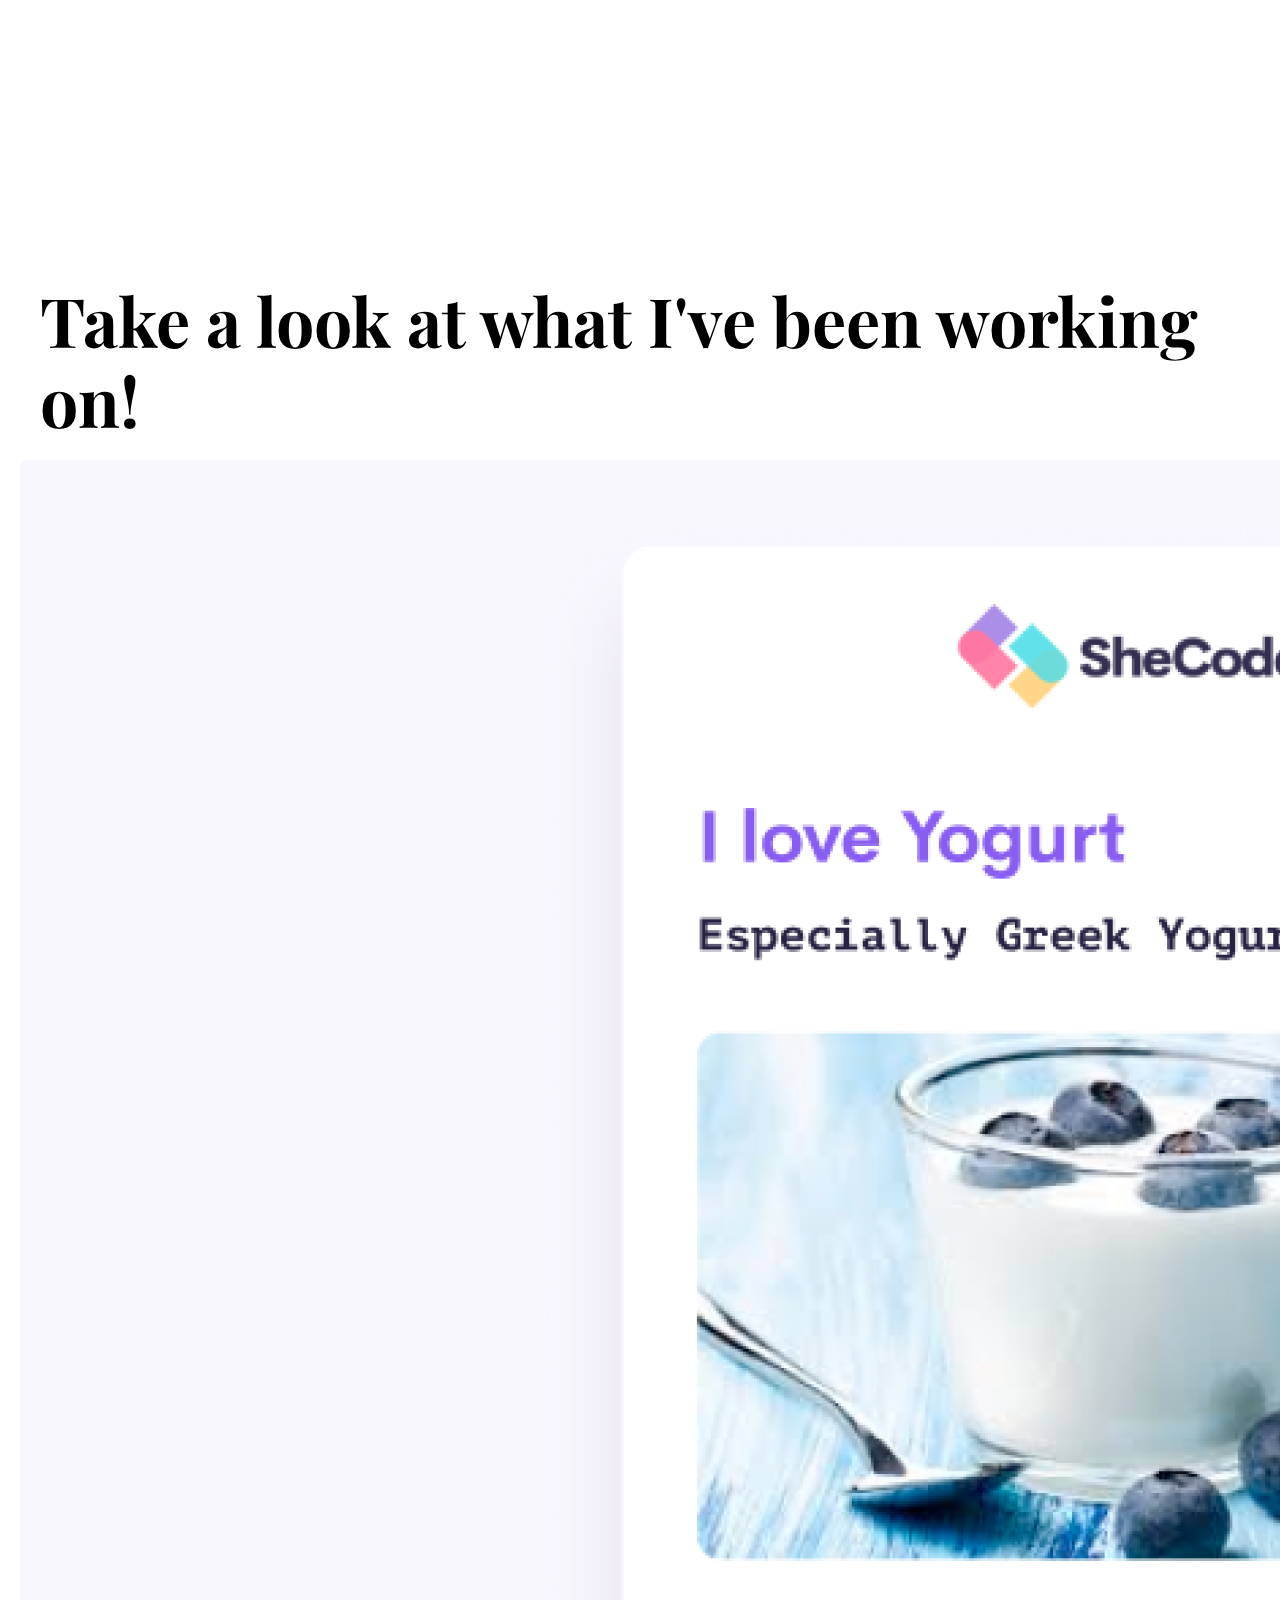
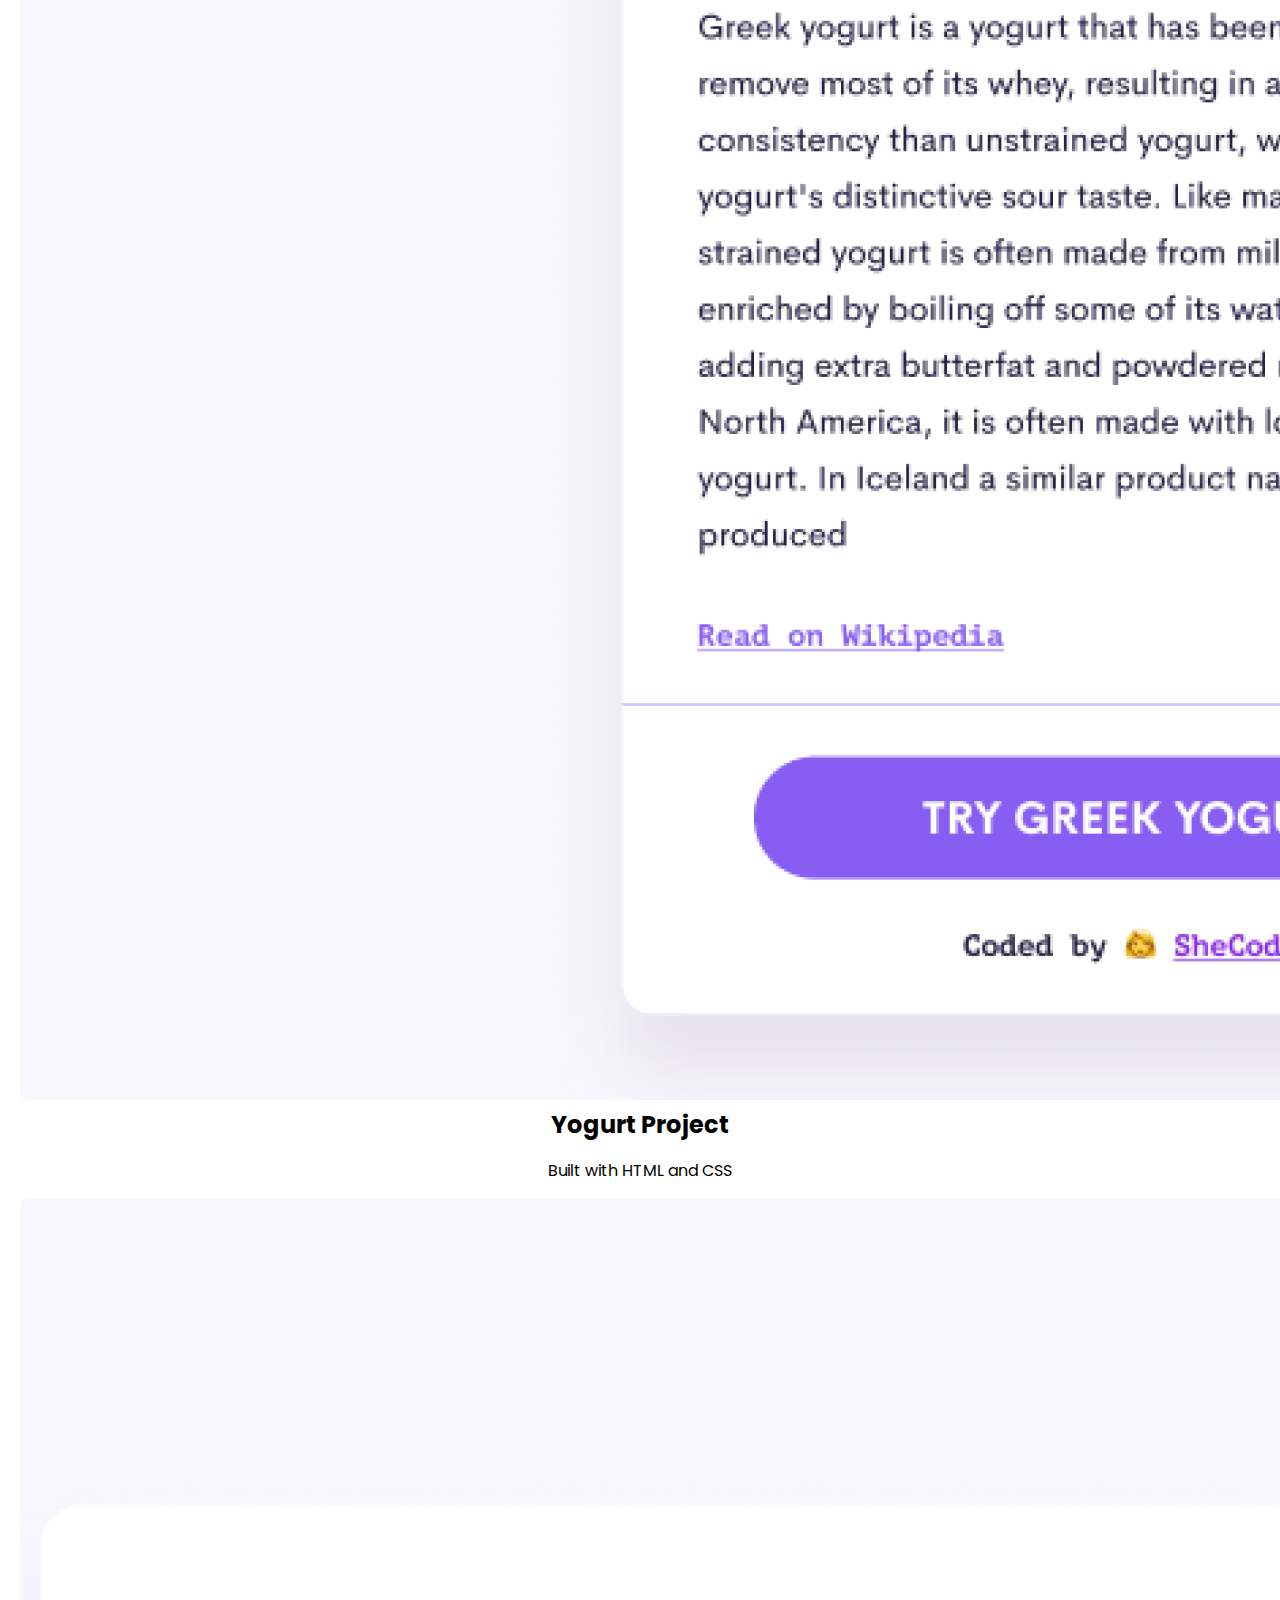
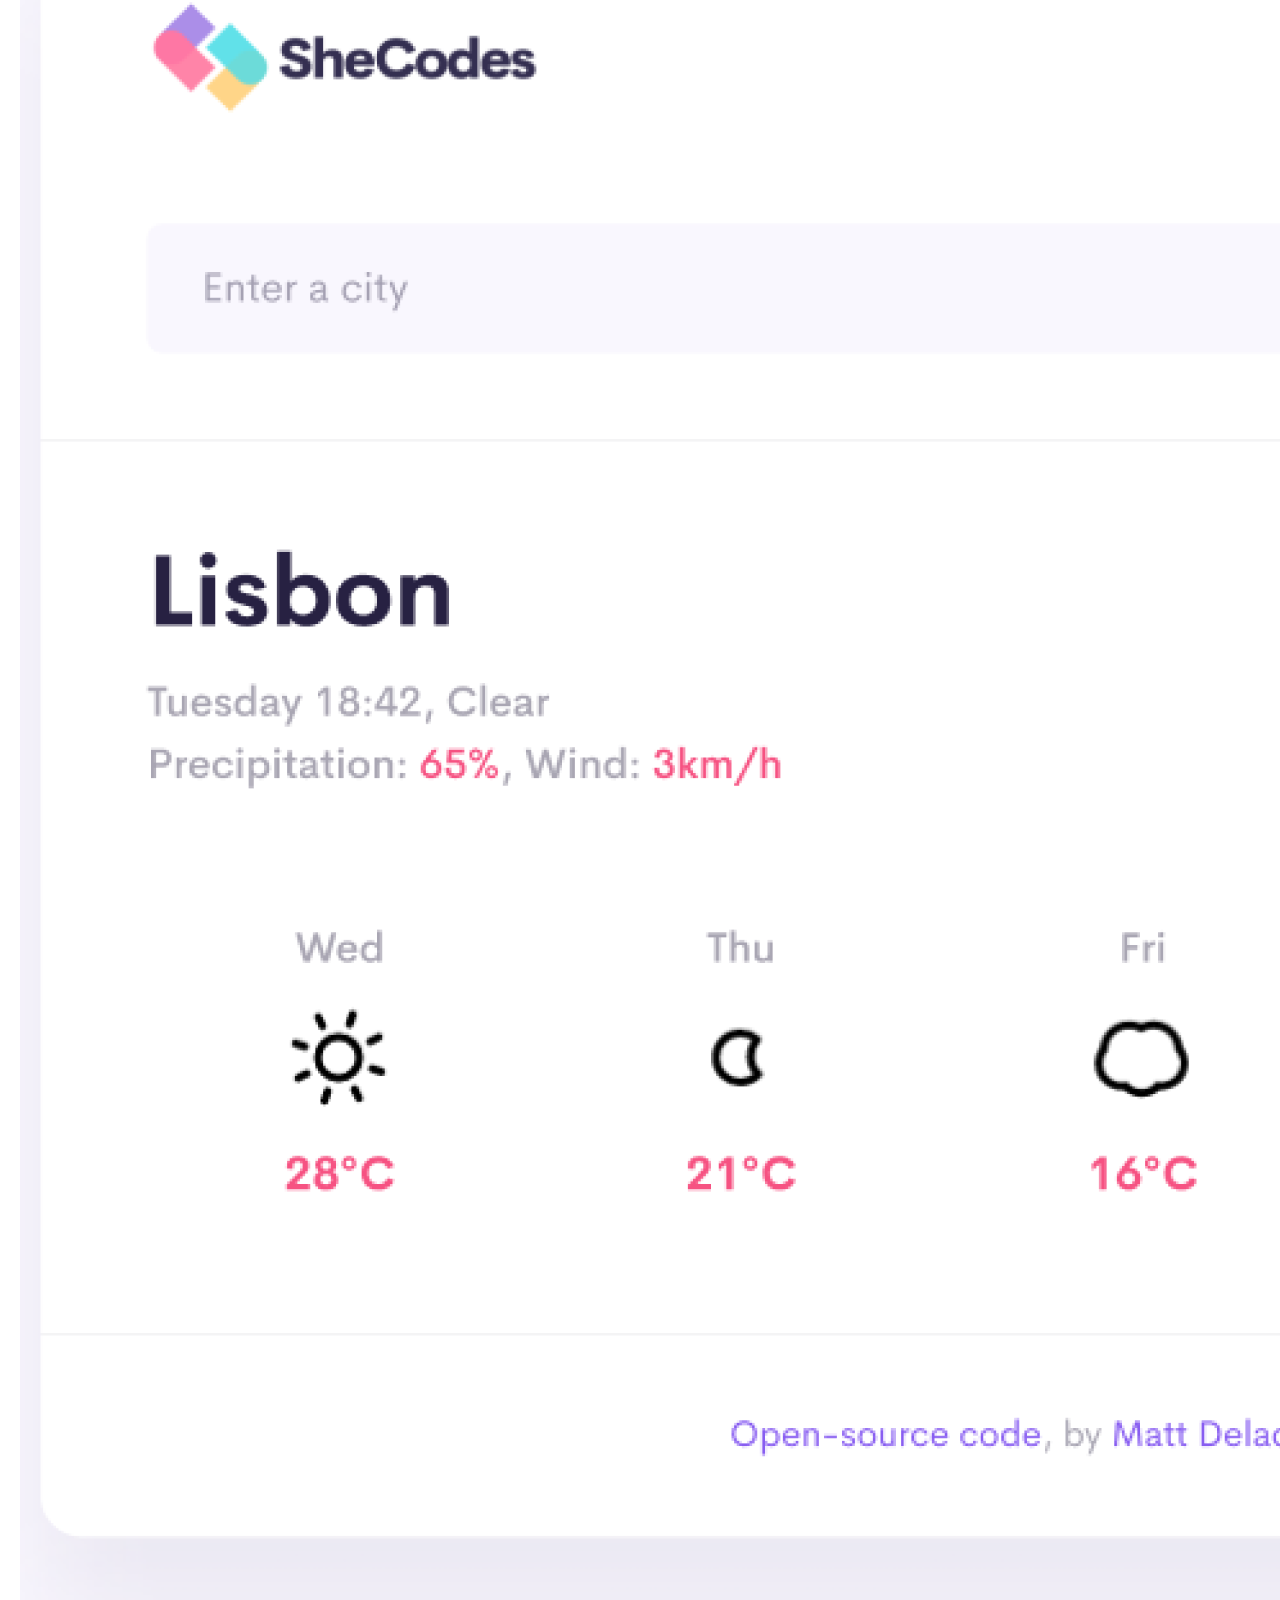
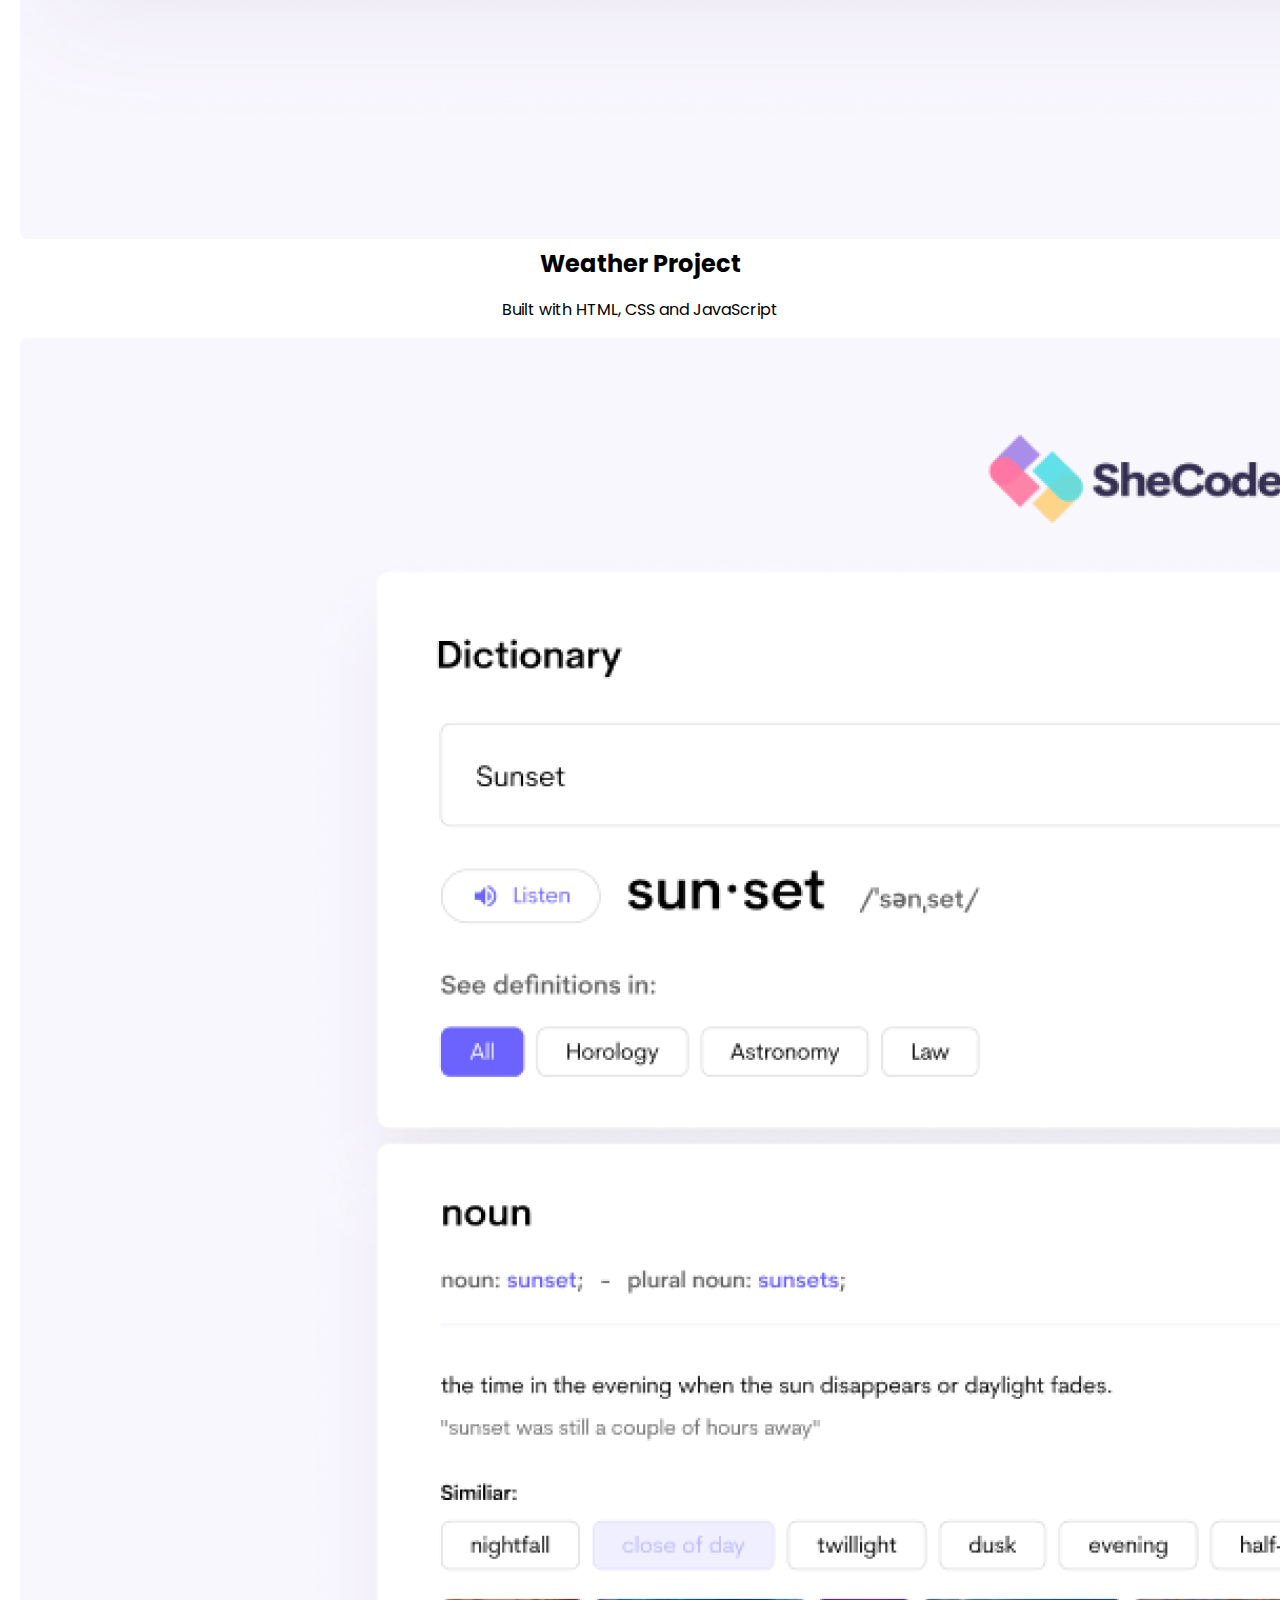
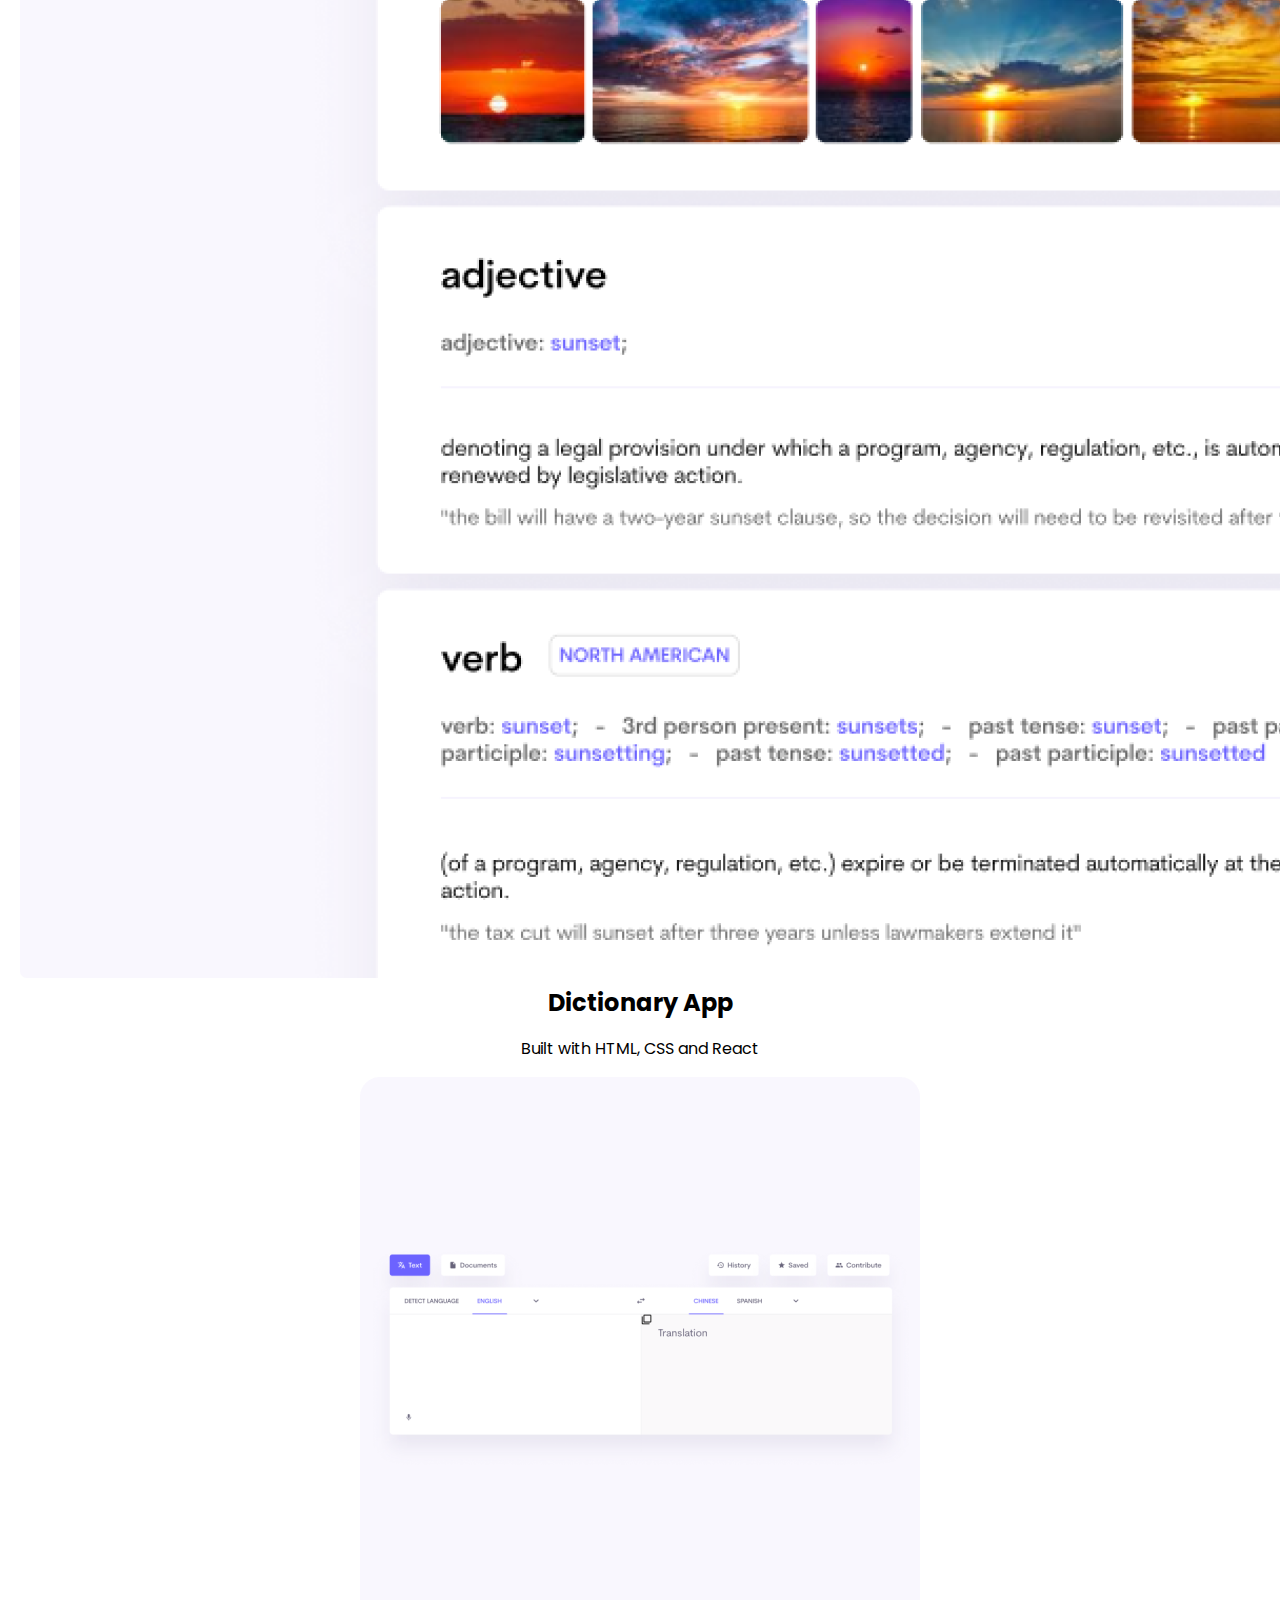
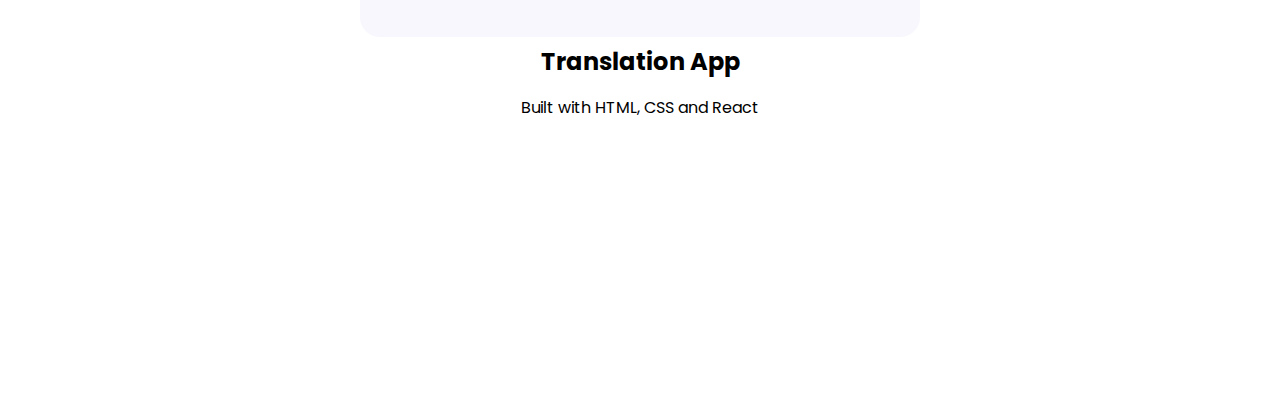
<file: pages/work.html>
<!DOCTYPE html>
<html lang="en">
<head>
    <meta charset="UTF-8">
    <meta http-equiv="X-UA-Compatible" content="IE=edge">
    <meta name="viewport" content="width=device-width, initial-scale=1.0">
    <title>Work Page</title>
    <link href="https://cdn.jsdelivr.net/npm/bootstrap@5.3.5/dist/css/bootstrap.min.css" rel="stylesheet" integrity="sha384-SgOJa3DmI69IUzQ2PVdRZhwQ+dy64/BUtbMJw1MZ8t5HZApcHrRKUc4W0kG879m7" crossorigin="anonymous">
    <script src="https://cdn.jsdelivr.net/npm/bootstrap@5.3.5/dist/js/bootstrap.bundle.min.js" integrity="sha384-k6d4wzSIapyDyv1kpU366/PK5hCdSbCRGRCMv+eplOQJWyd1fbcAu9OCUj5zNLiq" crossorigin="anonymous"></script>
    <link href="https://fonts.googleapis.com/css2?family=Playfair+Display:wght@700&amp;family=Poppins:wght@500;700&amp;display=swap" rel="stylesheet">
    <link rel="stylesheet" href="portfolio.css">
   
</head>
<body>
      <div class="content-container container">
      <div class="col">
        <div class="content">
      <h1 class="mb-4">Take a look at what I've been working on!</h1>
      </div>
      </div>
       <div class="row">
      <div class="col-md-6 mb-4 rounded">      
      <img src="../content/yogurt.png" alt="Yogurt project photo" class="img-fluid">
      <h3 class="mt-3">Yogurt Project</h3>
      <p>Built with HTML and CSS</p>
      </div>
      <div class="col-md-6 mb-4 rounded">      
      <img src="../content/weather.png" alt="Weather project photo" class="img-fluid">
      <h3 class="mt-3">Weather Project</h3>
      <p>Built with HTML, CSS and JavaScript</p>
      </div>
      </div> 
      <div class="row">
      <div class="col-md-6 mt-4 rounded">      
      <img src="../content/dictonary.png" alt="Dictionary project photo" class="img-fluid">
      <h3 class="mt-3">Dictionary App</h3>
      <p>Built with HTML, CSS and React</p>
      </div>
      <div class="col-md-6 mt-4 rounded">      
      <img src="../content/translation.png" alt="Translation project photo" class="img-fluid">
      <h3 class="mt-3">Translation App</h3>
      <p>Built with HTML, CSS and React</p>
      </div>
      </div>
      </div>
      </div>
      
      
</body>
</html>
</file>
<file: styles.css>
!
</file>
<file: pages/portfolio.css>
:root {
    --primary-button-color: #6C63FE;
    --box-shadow: 0 5px 10px rgba(0, 0, 0, 0.3);
    --heading-font: 'Playfair Display', serif;
    --body-font: 'Poppins', sans-serif;
}
 body {
    margin:100px 0;
    padding: 0;
    text-align: center;
    font-family: var(--body-font);
 }
.nav-link {
    text-align: left;
}
 h1,h2,h3 {
    margin: 0;
    color: black;
    font-weight: bold;
 }
h1 {
    font-size: 44px;
    font-family: var(--heading-font);
}
h2 {
    font-size: 18px;
}
h3 {
    font-size: 24px;
}
.content-container {
    padding: 160px 20px;
}
.content {
    padding: 20px;
    border-radius: 8px;
    background-color: white;
    text-align: left;
}
.content h1 {
    font-size: 68px;
    line-height: 80px;
}
.btn-branding {
    background-color: var(--primary-button-color);
    color: white;
    padding: 15px 30px;
    border-radius: 4px;
    font-size: 18px;
    line-height: 27px;
}
.email-link {
    color: #6C63FE;
    display: flex;
    justify-content: center;
    font-size: 28px;
    text-decoration: none;
}
img {
    border-radius: 7px;
}
.contact {
    font-size: 33px;
}
</file>
